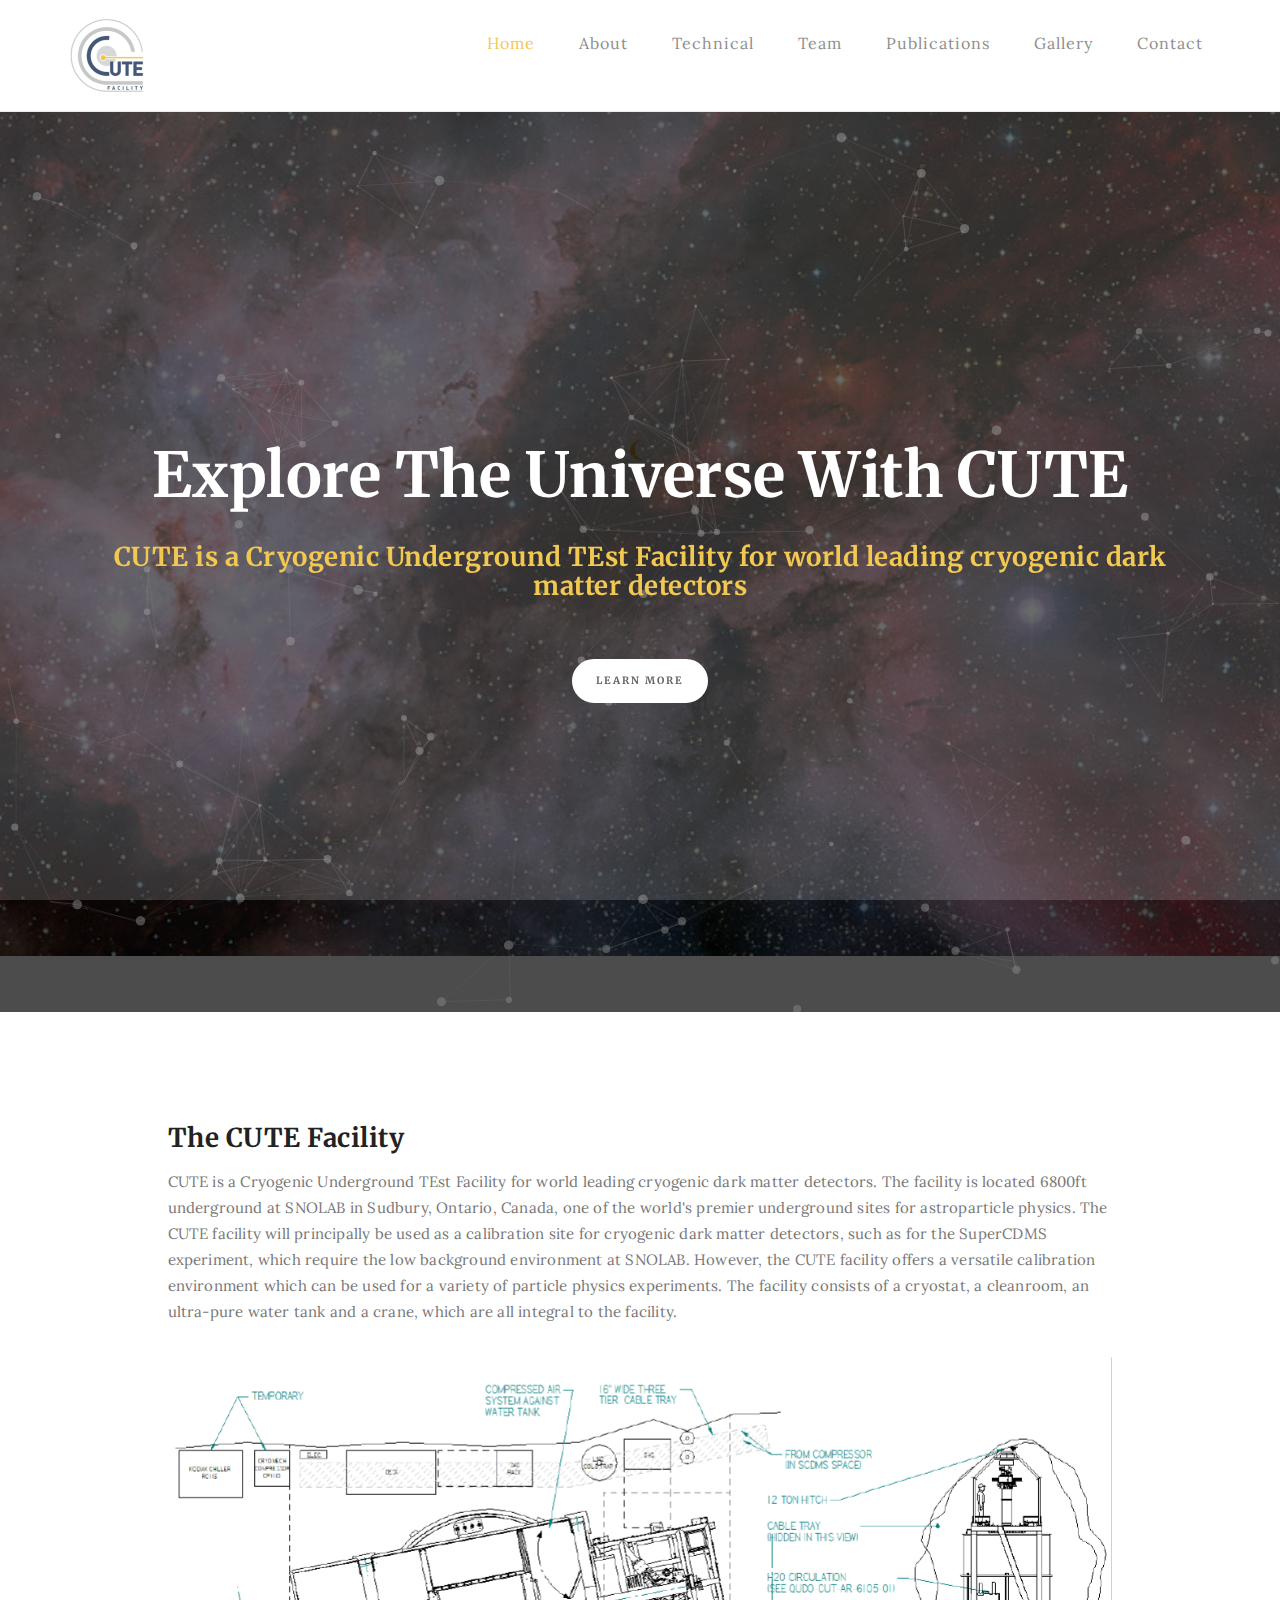
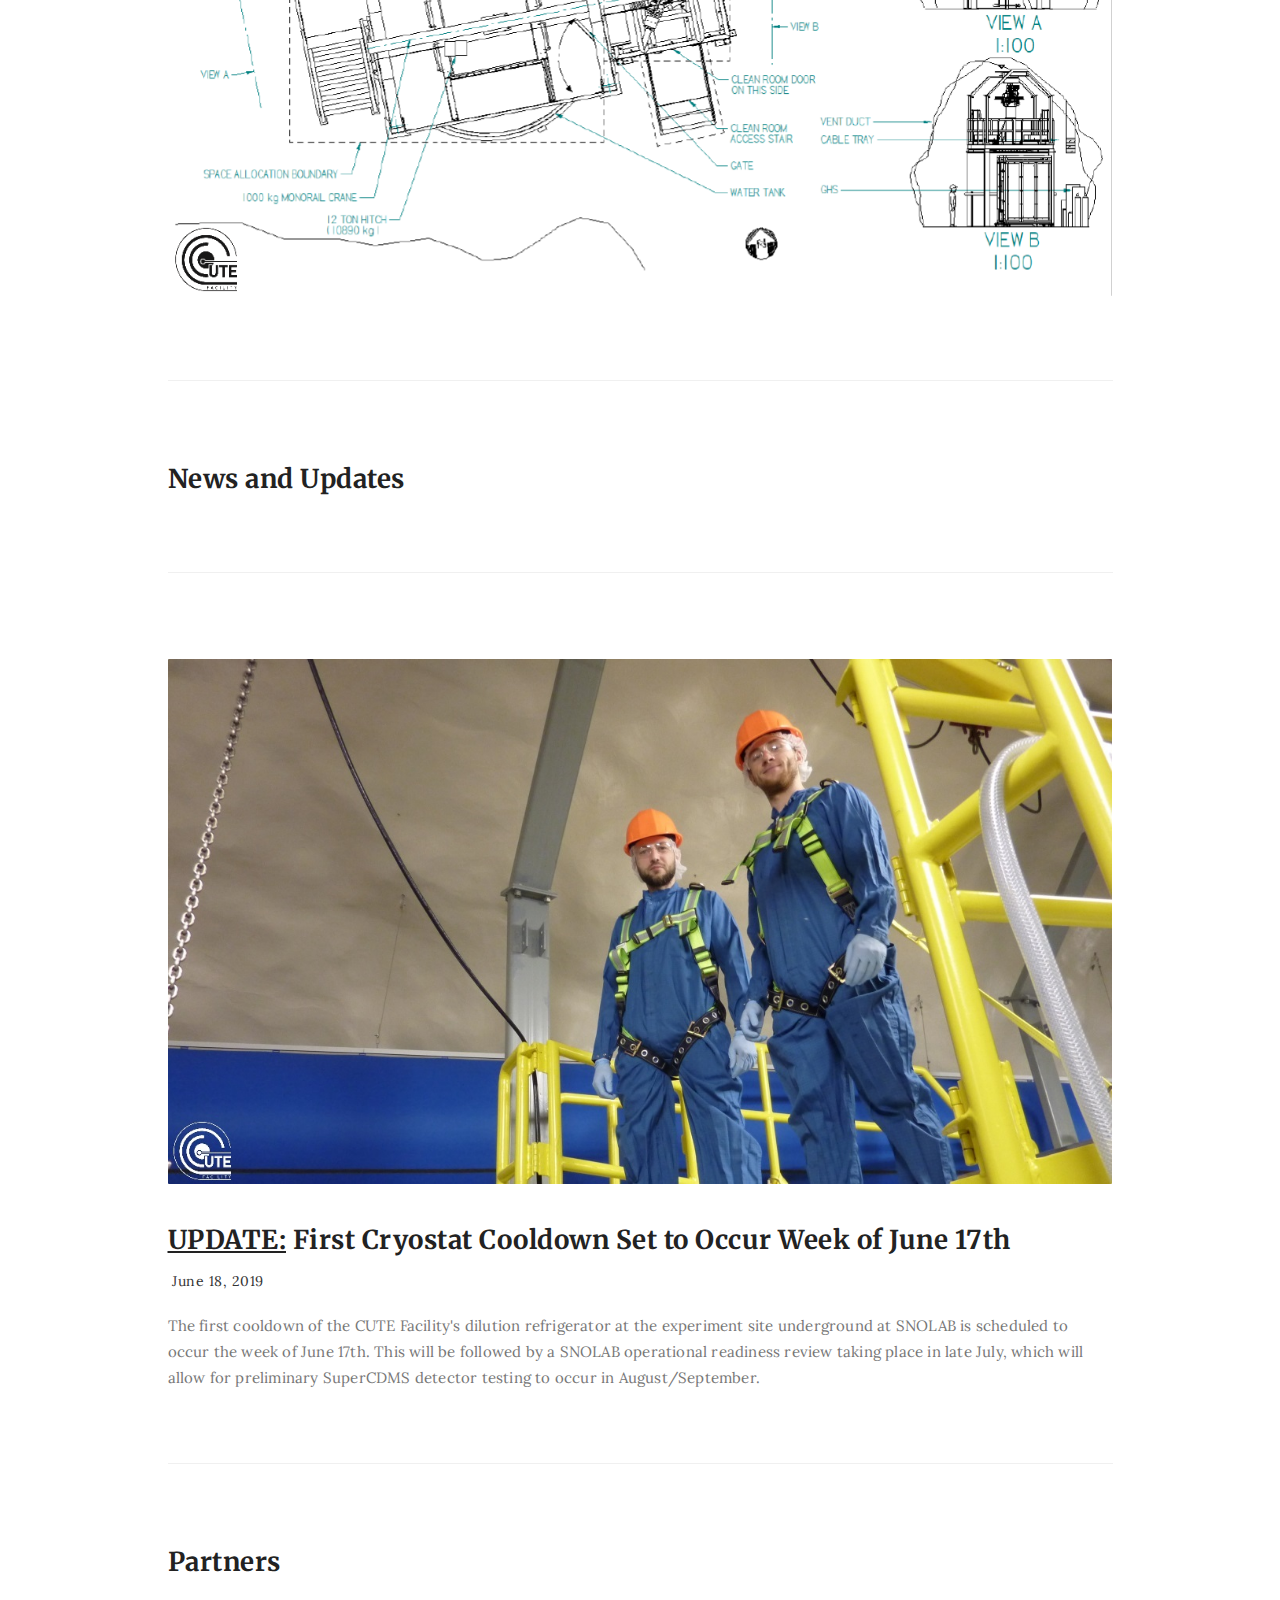
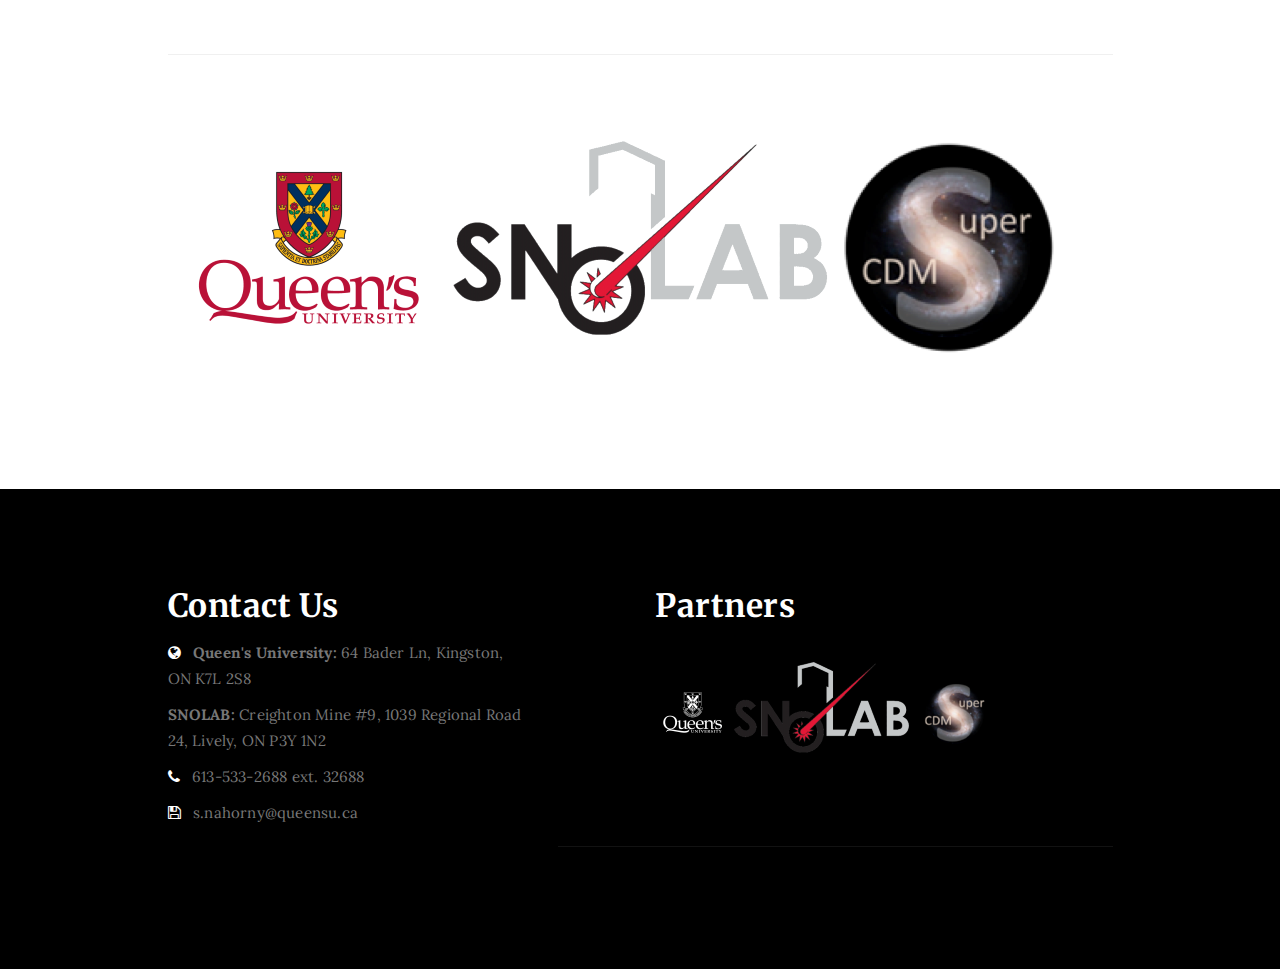
<file: index.html>
<!DOCTYPE html>
<html lang="en">
<head>

<meta charset="UTF-8">
<meta http-equiv="X-UA-Compatible" content="IE=Edge">
<link rel='icon' href='images/favicon.ico' type='image/x-icon' >
<meta name="description" content="">
<meta name="keywords" content="">
<meta name="author" content="">
<meta name="viewport" content="width=device-width, initial-scale=1, maximum-scale=1">

<title>CUTE - Cryogenic Underground TEst Facility</title>
<!--
     

-->
<link rel="stylesheet" href="css/bootstrap.min.css">
<link rel="stylesheet" href="css/font-awesome.min.css">

<!-- Main css -->
<link rel="stylesheet" href="css/style.css">
<link href="https://fonts.googleapis.com/css?family=Lora|Merriweather:300,400" rel="stylesheet">


</head>
<body>

<!-- PRE LOADER -->

<div class="preloader">
     <div class="sk-spinner sk-spinner-wordpress">
          <span class="sk-inner-circle"></span>
     </div>
</div>

<!-- Navigation section  -->

<div class="navbar navbar-default navbar-static-top" role="navigation">
     <div class="container">

               <div class="navbar-header">
                         <button class="navbar-toggle" data-toggle="collapse" data-target=".navbar-collapse">
                              <span class="icon icon-bar"></span>
                              <span class="icon icon-bar"></span>
                              <span class="icon icon-bar"></span>
                         </button>
                         <span><a href="index.html"><img src="images/CUTELogo75x75.png" class="img-responsive"></a></span>
                    </div>

               <div class="collapse navbar-collapse">
                         <ul class="nav navbar-nav navbar-right">
                              <li class="active"><a href="index.html">Home</a></li>
                              <li><a href="about.html">About</a></li>
                              <li><a href="technical.html">Technical</a></li>
                              <li><a href="people.html">Team</a></li>
                              <li><a href="publications.html">Publications</a></li>
                              <li><a href="gallery.html">Gallery</a></li>
                              <li><a href="contact.html">Contact</a></li>
                         </ul>
                    </div>

  </div>
</div>

<!-- Home Section -->

<section id="home" class="main-home parallax-section">
     <div class="overlay"></div>
     <div id="particles-js"></div>
     <div class="container">
          <div class="row">

               <div class="col-md-12 col-sm-12">
                    <h1>Explore The Universe With CUTE</h1>
                    <h3>CUTE is a Cryogenic Underground TEst Facility for world leading cryogenic dark matter detectors</h3>
                    <a href="about.html" class="smoothScroll btn btn-default">Learn More</a>
               </div>

          </div>
     </div>
</section>

<!-- Blog Section -->

<section id="blog">
     <div class="container">
          <div class="row">

               <div class="col-md-offset-1 col-md-10 col-sm-12">
                    <div class="blog-post-thumb">
                         <div class="blog-post-title">
                              <h3><a href="about.html">The CUTE Facility</a></h3>
                         </div>
                         <div class="blog-post-des">
                              <p>CUTE is a Cryogenic Underground TEst Facility for world leading cryogenic dark matter detectors. 
                                   The facility is located 6800ft underground at SNOLAB in Sudbury, Ontario, Canada, one of the world's premier 
                                   underground sites for astroparticle physics. The CUTE facility will principally be used as a calibration 
                                   site for cryogenic dark matter detectors, such as for the SuperCDMS experiment, which require the low background environment at SNOLAB. 
                                   However, the CUTE facility offers a versatile calibration environment which can be used for a variety of particle physics experiments. 
                                   The facility consists of a cryostat, a cleanroom, an ultra-pure water tank and a crane, which are all integral to the facility.</p>
                         </div>
                         <div class="blog-post-image">
                                   <a>
                                        <img src="images/aboutindex.PNG" class="img-responsive" alt="Blog Image">
                                   </a>
                         </div>
                    </div>

                    <div class="blog-post-thumb">
                         <div class="blog-post-title">
                              <h3><a>News and Updates</a></h3>
                         </div>
                    </div>

                    <div class="blog-post-thumb">
                              <div class="blog-post-image">
                                   <a>
                                        <img src="images/update1.JPG" class="img-responsive" alt="Blog Image">
                                   </a>
                              </div>
                              <div class="blog-post-title">
                                   <h3><a><u>UPDATE:</u> First Cryostat Cooldown Set to Occur Week of June 17th </a></h3>
                              </div>
                              <div class="blog-post-format">
                                        <span><i class="fa fa-date"></i> June 18, 2019</span>
                              </div>
                              <div class="blog-post-des">
                                   <p>The first cooldown of the CUTE Facility's dilution refrigerator at the experiment site
                                        underground at SNOLAB is scheduled to occur the week of June 17th. This will be followed by a SNOLAB operational readiness review
                                        taking place in late July, which will allow for preliminary SuperCDMS detector testing to occur in August/September.</p>
                              </div>
                         </div>

                         <div class="blog-post-thumb">
                              <div class="blog-post-title">
                                   <h3><a>Partners</a></h3>
                              </div>
                         </div>
                    
                         <div class="blog-post-thumb">
                              <div class="blog-post-image">
                                        <div id="banner">
                                             <div class="inline-block">
                                                  <a href="https://www.queensu.ca/physics/">
                                                       <img src ="images/QueensLogo.png">
                                                  </a>
                                             </div>
                                         
                                             <div class="inline-block">
                                                  <a href="https://www.snolab.ca/">
                                                       <img src ="images/SNOLABLogo.png">
                                                  </a>
                                             </div>
                                         
                                             <div class="inline-block">
                                                  <a href="https://supercdms.slac.stanford.edu/">
                                                       <img src ="images/scdmslogo.png">
                                                  </a>
                                             </div>
                                         </div>
                              </div>
                         </div>
                    <!--

                    <div class="blog-post-thumb">
                         <div class="blog-post-video">
                         </div>
                         <div class="blog-post-title">
                              <h3><a href="single-post.html">Nam interdum maximus dolor faucibus</a></h3>
                         </div>
                         <div class="blog-post-format">
                              <span><a href="#"><img src="images/author-image1.jpg" class="img-responsive img-circle"> Jen Lopez</a></span>
                              <span><i class="fa fa-date"></i> May 30, 2017</span>
                              <span><a href="#"><i class="fa fa-comment-o"></i> 63 Comments</a></span>
                         </div>
                         <div class="blog-post-des">
                              <p>Lorem ipsum dolor sit amet, consectetur adipiscing elit, sed do eiusmod tempor incididunt ut labore et dolore magna aliqua. Ut enim ad minim veniam, quis nostrud exercitation ullamco laboris nisi ut aliquip ex ea commodo consequat. Duis aute irure dolor in reprehenderit in voluptate velit esse cillum dolore eu fugiat nulla pariatur.</p>
                              <a href="single-post.html" class="btn btn-default">Continue Reading</a>
                         </div>
                    </div>

                    <div class="blog-post-thumb">
                         <div class="blog-post-image">
                              <a href="single-post.html">
                                   <img src="images/blog-image3.jpg" class="img-responsive" alt="Blog Image">
                              </a>
                         </div>
                         <div class="blog-post-title">
                              <h3><a href="single-post.html">The ingredients that make a great burger</a></h3>
                         </div>
                         <div class="blog-post-format">
                              <span><a href="#"><img src="images/author-image2.jpg" class="img-responsive img-circle"> Leo Dennis</a></span>
                              <span><i class="fa fa-date"></i> April 18, 2017</span>
                              <span><a href="#"><i class="fa fa-comment-o"></i> 124 Comments</a></span>
                         </div>
                         <div class="blog-post-des">
                              <p>Lorem ipsum dolor sit amet, consectetur adipiscing elit, sed do eiusmod tempor incididunt ut labore et dolore magna aliqua. Ut enim ad minim veniam, quis nostrud exercitation ullamco laboris nisi ut aliquip ex ea commodo consequat. Duis aute irure dolor in reprehenderit in voluptate velit esse cillum dolore eu fugiat nulla pariatur.</p>
                              <a href="single-post.html" class="btn btn-default">Continue Reading</a>
                         </div>
                    </div>

                    <div class="blog-post-thumb">
                         <div class="blog-post-image">
                              <a href="single-post.html">
                                   <img src="images/blog-image4.jpg" class="img-responsive" alt="Blog Image">
                              </a>
                         </div>
                         <div class="blog-post-title">
                              <h3><a href="single-post.html">Vestibulum vel mauris nec ex tempus</a></h3>
                         </div>
                         <div class="blog-post-format">
                              <span><a href="#"><img src="images/author-image1.jpg" class="img-responsive img-circle"> Jen Lopez</a></span>
                              <span><i class="fa fa-date"></i> March 12, 2017</span>
                              <span><a href="#"><i class="fa fa-comment-o"></i> 256 Comments</a></span>
                         </div>
                         <div class="blog-post-des">
                              <p>Lorem ipsum dolor sit amet, consectetur adipiscing elit, sed do eiusmod tempor incididunt ut labore et dolore magna aliqua. Ut enim ad minim veniam, quis nostrud exercitation ullamco laboris nisi ut aliquip ex ea commodo consequat. Duis aute irure dolor in reprehenderit in voluptate velit esse cillum dolore eu fugiat nulla pariatur.</p>
                              <a href="single-post.html" class="btn btn-default">Continue Reading</a>
                         </div>
                    </div>
                     -->
               </div>

          </div>
     </div>
</section>

<!-- Footer Section -->

<footer>
     <div class="container">
          <div class="row">
               
               <div class="col-md-4 col-md-offset-1 col-sm-6">
                    <h2>Contact Us</h2>
                    <p><i class="fa fa-globe"></i> <strong>Queen's University:</strong> 64 Bader Ln, Kingston, ON K7L 2S8</p>
                    <p><strong>SNOLAB:</strong> Creighton Mine #9, 1039 Regional Road 24, Lively, ON P3Y 1N2</p>
                    <p><i class="fa fa-phone"></i> 613-533-2688 ext. 32688</p>
                         <p><i class="fa fa-save"></i> s.nahorny@queensu.ca</p>
               </div>

               <div class="col-md-5 col-md-offset-1 col-sm-6">
                    <h2>Partners</h2>
                         <div class="blog-post-image">
                                   <div id="banner">
                                        <div class="inline-block">
                                             <a href="https://www.queensu.ca/physics/">
                                                  <img src ="images/qulogos.png">
                                             </a>
                                        </div>
                                    
                                        <div class="inline-block">
                                             <a href="https://www.snolab.ca/">
                                                  <img src ="images/SNOLABLogos.png">
                                             </a>
                                        </div>
                                    
                                        <div class="inline-block">
                                             <a href="https://supercdms.slac.stanford.edu/">
                                                  <img src ="images/scdmslogos.png">
                                             </a>
                                        </div>
                                    </div>
                         </div>
               </div>

               <div class="clearfix col-md-6 col-sm-6">
                    <hr>
               </div>
               <!--

               <div class="col-md-12 col-sm-12">
                    <ul class="social-icon">
                         <li><a href="#" class="fa fa-facebook"></a></li>
                         <li><a href="#" class="fa fa-twitter"></a></li>
                         <li><a href="#" class="fa fa-google-plus"></a></li>
                         <li><a href="#" class="fa fa-dribbble"></a></li>
                         <li><a href="#" class="fa fa-linkedin"></a></li>
                    </ul>
               </div>
               -->
               
          </div>
     </div>
</footer>

<!-- Back top -->
<a href="#back-top" class="go-top"><i class="fa fa-angle-up"></i></a>

<!-- SCRIPTS -->

<script src="js/jquery.js"></script>
<script src="js/bootstrap.min.js"></script>
<script src="js/particles.min.js"></script>
<script src="js/app.js"></script>
<script src="js/jquery.parallax.js"></script>
<script src="js/smoothscroll.js"></script>
<script src="js/custom.js"></script>

</body>
</html>
</file>
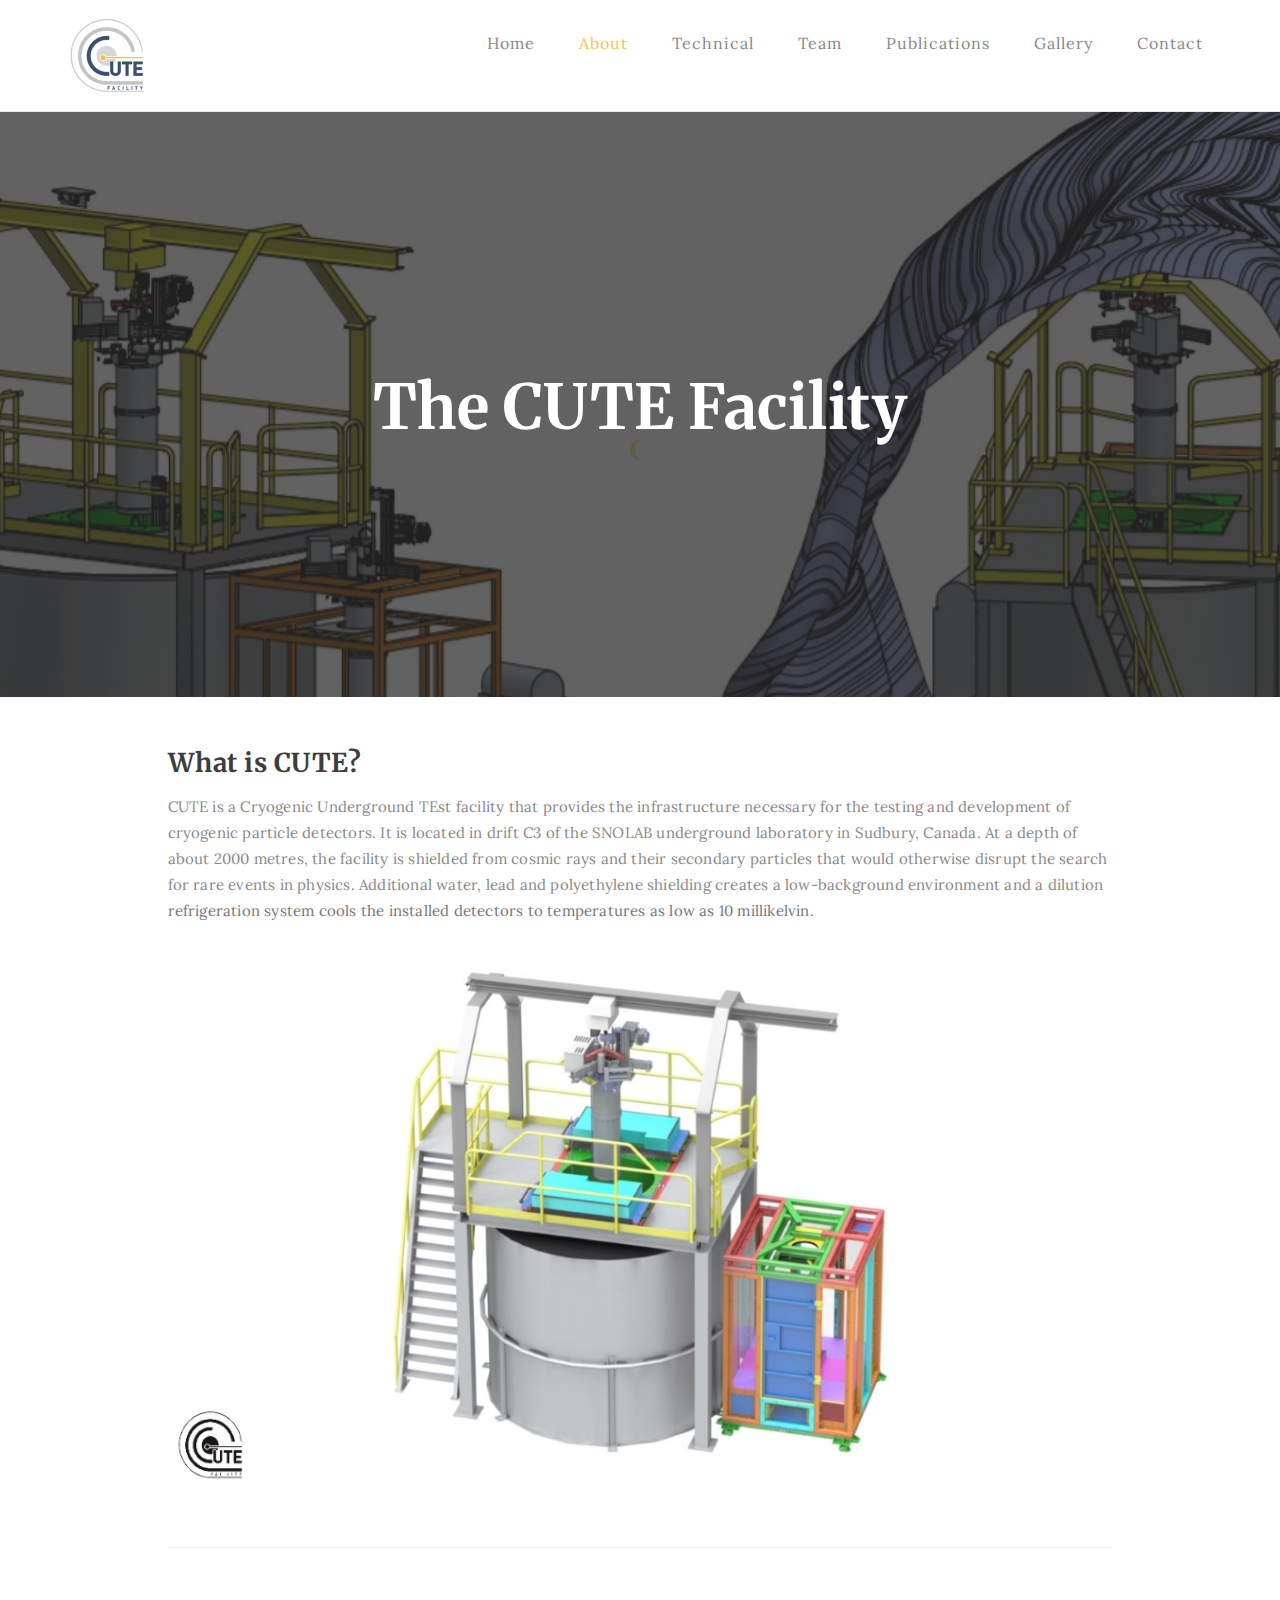
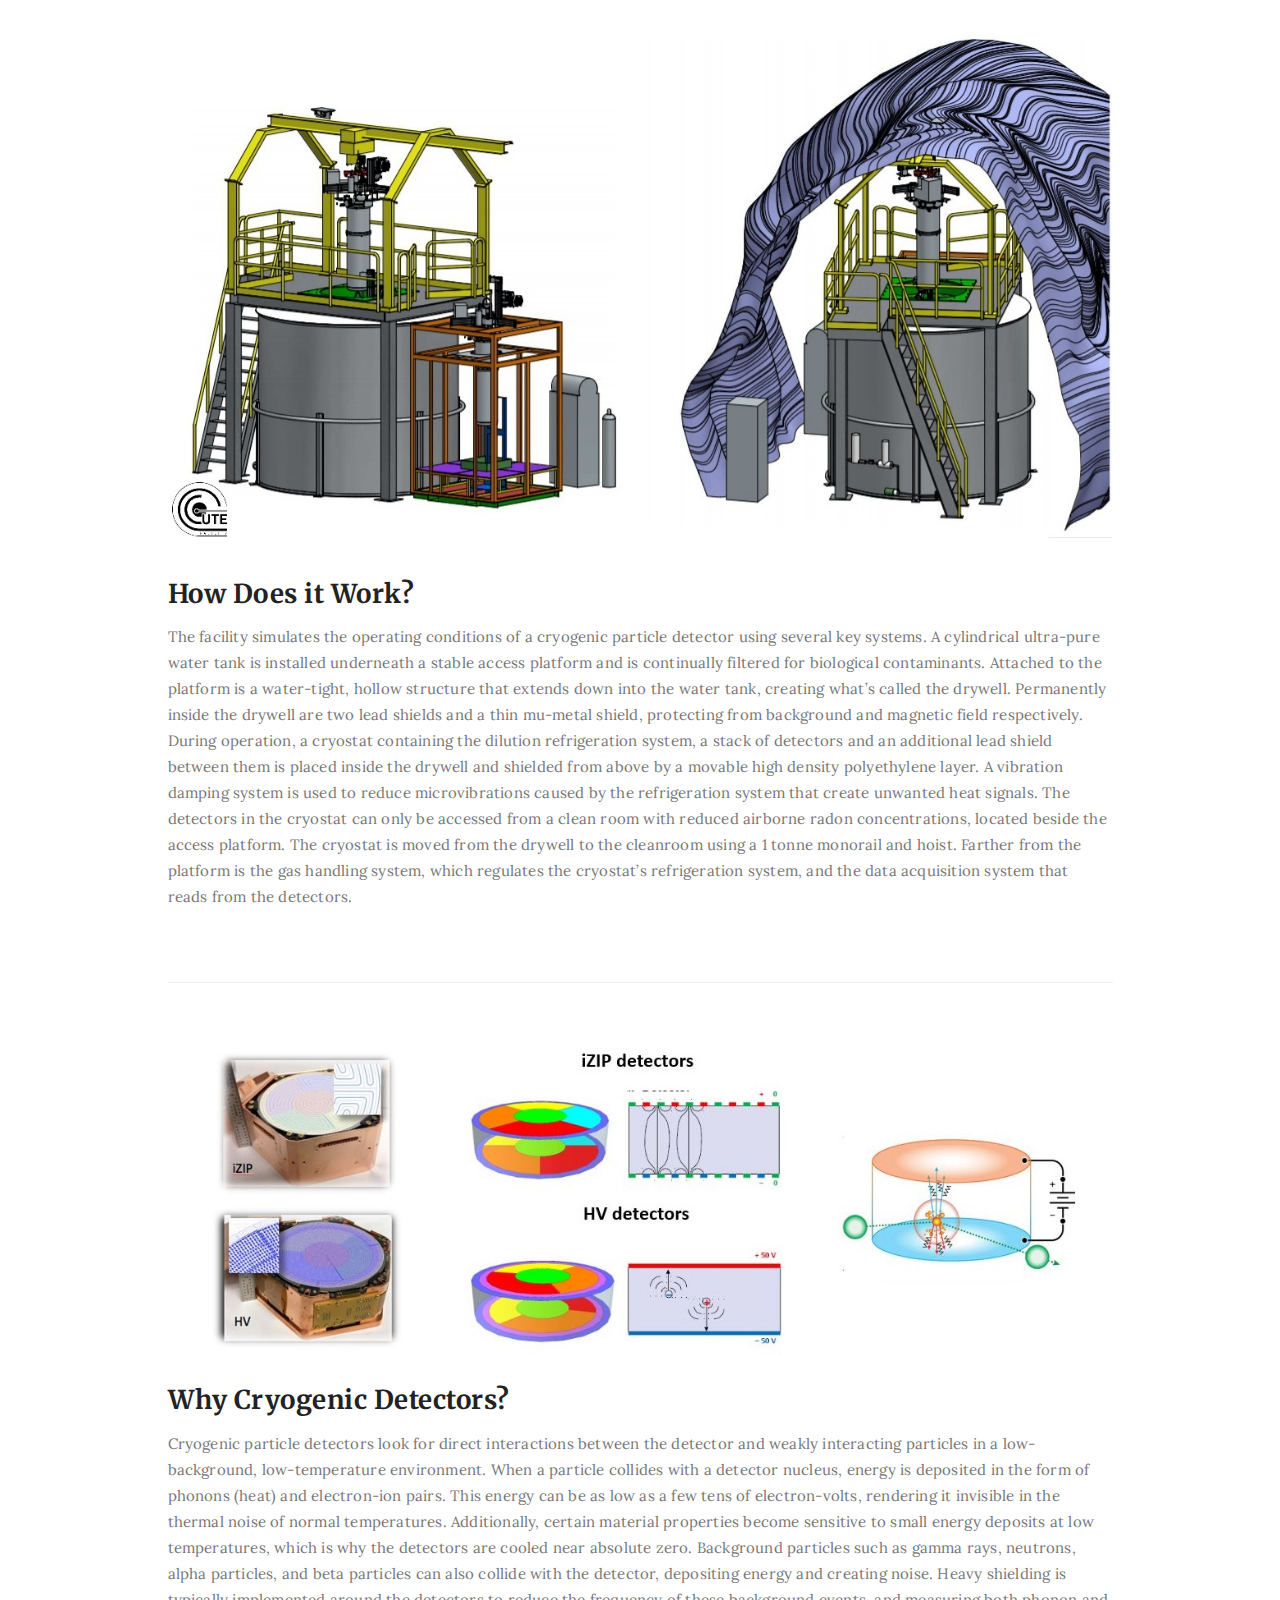
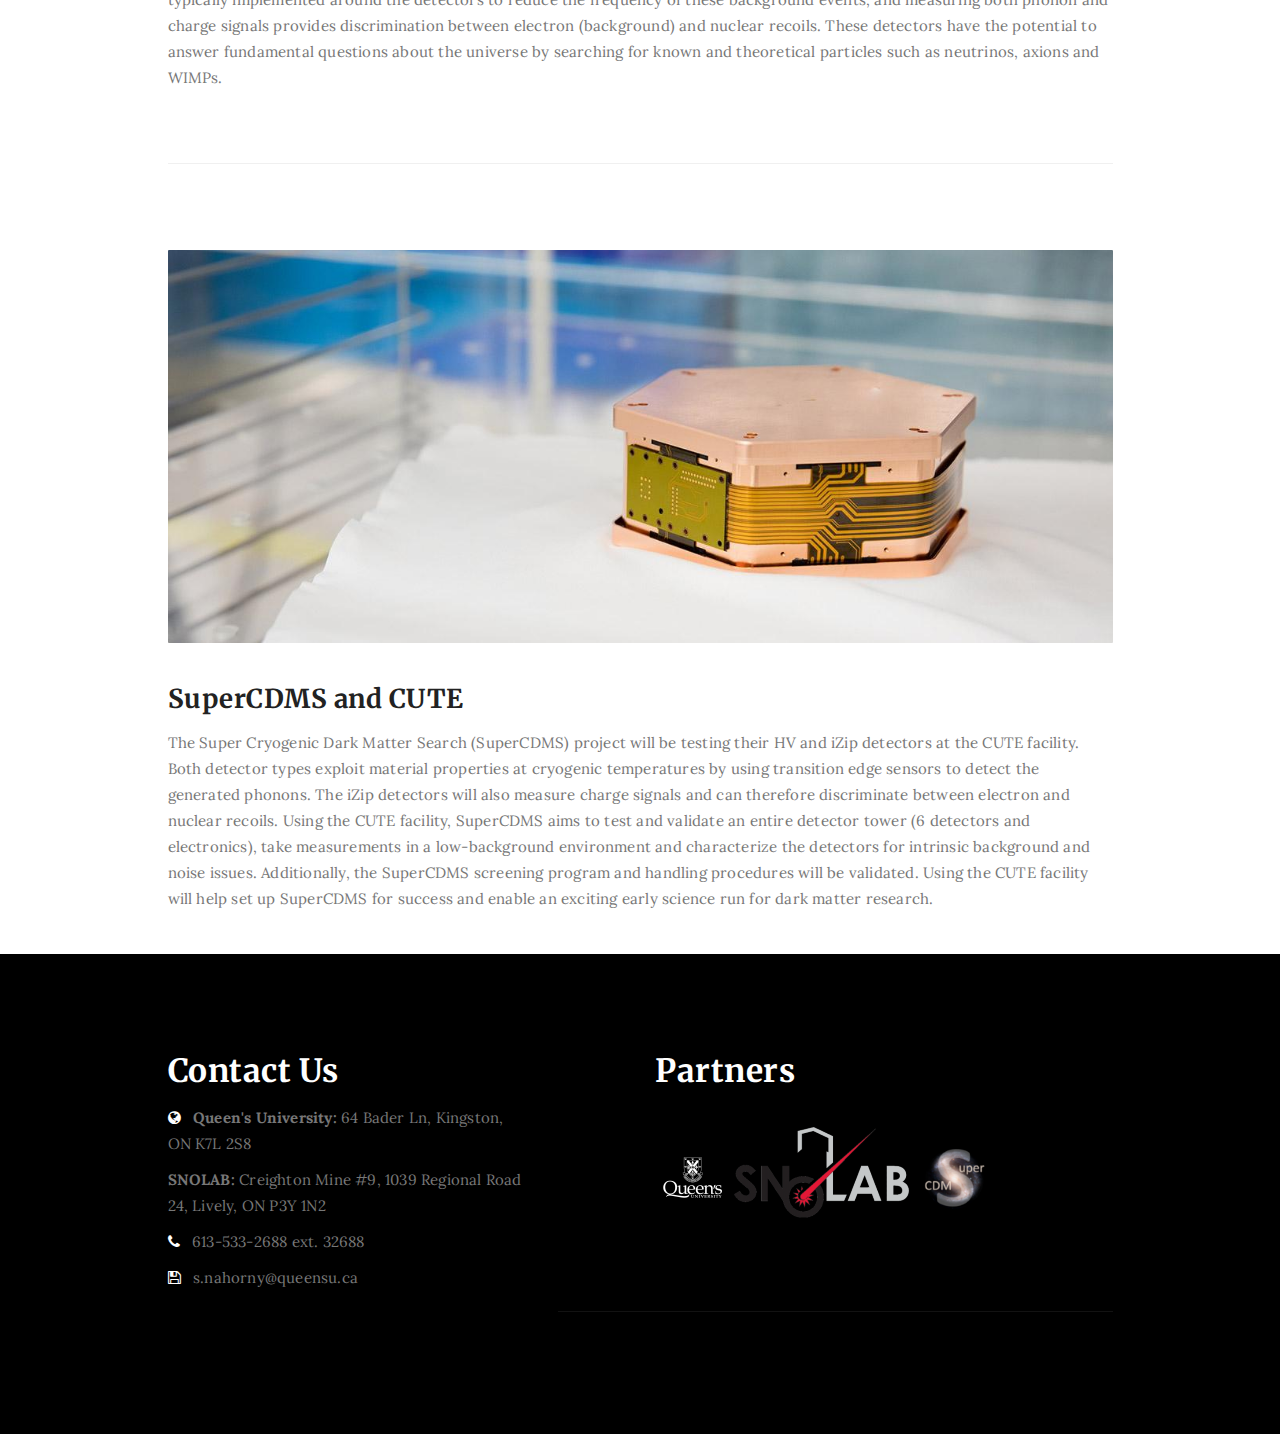
<file: about.html>
<!DOCTYPE html>
<html lang="en">
<head>

<meta charset="UTF-8">
<meta http-equiv="X-UA-Compatible" content="IE=Edge">
<link rel='icon' href='images/favicon.ico' type='image/x-icon' >
<meta name="description" content="">
<meta name="keywords" content="">
<meta name="author" content="">
<meta name="viewport" content="width=device-width, initial-scale=1, maximum-scale=1">

<title>CUTE - Cryogenic Underground TEst Facility - About</title>

<link rel="stylesheet" href="css/bootstrap.min.css">
<link rel="stylesheet" href="css/font-awesome.min.css">

<!-- Main css -->
<link rel="stylesheet" href="css/style.css">
<link href="https://fonts.googleapis.com/css?family=Lora|Merriweather:300,400" rel="stylesheet">

</head>
<body>

<!-- PRE LOADER -->

<div class="preloader">
     <div class="sk-spinner sk-spinner-wordpress">
          <span class="sk-inner-circle"></span>
     </div>
</div>

<!-- Navigation section  -->

<div class="navbar navbar-default navbar-static-top" role="navigation">
     <div class="container">

          <div class="navbar-header">
               <button class="navbar-toggle" data-toggle="collapse" data-target=".navbar-collapse">
                    <span class="icon icon-bar"></span>
                    <span class="icon icon-bar"></span>
                    <span class="icon icon-bar"></span>
               </button>
               <span><a href="index.html"><img src="images/CUTELogo75x75.png" class="img-responsive"></a></span>
          </div>
          <div class="collapse navbar-collapse">
               <ul class="nav navbar-nav navbar-right">
                    <li><a href="index.html">Home</a></li>
                    <li class="active"><a href="about.html">About</a></li>
                    <li><a href="technical.html">Technical</a></li>
                    <li><a href="people.html">Team</a></li>
                    <li><a href="publications.html">Publications</a></li>
                    <li><a href="gallery.html">Gallery</a></li>
                    <li><a href="contact.html">Contact</a></li>
               </ul>
          </div>

  </div>
</div>

<!-- Home Section -->

<section id="home" class="main-about parallax-section">
     <div class="overlay"></div>
     <div class="container">
          <div class="row">

               <div class="col-md-12 col-sm-12">
                    <h1>The CUTE Facility</h1>
               </div>

          </div>
     </div>
</section>

<!-- About Section -->

<section id="blog-about">
     <div class="container">
          <div class="row">

               <div class="col-md-offset-1 col-md-10 col-sm-12">

                         <div class="blog-post-thumb">
          
                                   <div class="blog-post-title">
                                        <h3><a>What is CUTE?</a></h3>
                                   </div>
          
                                   <div class="blog-post-des">
                                        <p>CUTE is a Cryogenic Underground TEst facility that provides the infrastructure necessary for the testing and
                                         development of cryogenic particle detectors. It is located in drift C3 of the SNOLAB underground laboratory in
                                         Sudbury, Canada. At a depth of about 2000 metres, the facility is shielded from cosmic rays and their secondary
                                         particles that would otherwise disrupt the search for rare events in physics. Additional water, lead and polyethylene
                                         shielding creates a low-background environment and a dilution refrigeration system cools the installed detectors to
                                         temperatures as low as 10 millikelvin.</p>
                                   </div>

                                   <a>
                                             <img src="images/about1.jpg" class="img-responsive" alt="Blog Image">
                                   </a>
                         </div>

                         <div class="blog-post-thumb">
                                   <div class="blog-post-image">
                                        <a>
                                             <img src="images/about2.jpg" class="img-responsive" alt="Blog Image">
                                        </a>
                                   </div>
                                   <div class="blog-post-title">
                                        <h3><a>How Does it Work?</a></h3>
                                   </div>
                                   <div class="blog-post-des">
                                        <p>The facility simulates the operating conditions of a cryogenic particle detector using several key systems.
                                              A cylindrical ultra-pure water tank is installed underneath a stable access platform and is continually
                                              filtered for biological contaminants. Attached to the platform is a water-tight, hollow structure that extends
                                              down into the water tank, creating what’s called the drywell. Permanently inside the drywell are two lead shields
                                              and a thin mu-metal shield, protecting from background and magnetic field respectively. During operation, a cryostat
                                              containing the dilution refrigeration system, a stack of detectors and an additional lead shield between them is
                                              placed inside the drywell and shielded from above by a movable high density polyethylene layer. A vibration damping
                                              system is used to reduce microvibrations caused by the refrigeration system that create unwanted heat signals. The
                                              detectors in the cryostat can only be accessed from a clean room with reduced airborne radon concentrations, located
                                              beside the access platform. The cryostat is moved from the drywell to the cleanroom using a 1 tonne monorail
                                              and hoist. Farther from the platform is the gas handling system, which regulates the cryostat’s refrigeration
                                              system, and the data acquisition system that reads from the detectors.</p>
                                   </div>
                              </div>



                         <div class="blog-post-thumb">
                                   <a>
                                        <img src="images/cryo.JPG" class="img-responsive" alt="Blog Image">
                                   </a>
          
                                   <div class="blog-post-title">
                                        <h3><a>Why Cryogenic Detectors?</a></h3>
                                   </div>
          
                                   <div class="blog-post-des">
                                        <p>Cryogenic particle detectors look for direct interactions between the detector and weakly interacting
                                         particles in a low-background, low-temperature environment. When a particle collides with a detector nucleus,
                                         energy is deposited in the form of phonons (heat) and electron-ion pairs. This energy can be as low as a few tens
                                         of electron-volts, rendering it invisible in the thermal noise of normal temperatures. Additionally, certain material
                                         properties become sensitive to small energy deposits at low temperatures, which is why the detectors are cooled near
                                         absolute zero. Background particles such as gamma rays, neutrons, alpha particles, and beta particles can also collide
                                         with the detector, depositing energy and creating noise. Heavy shielding is typically implemented around the detectors to
                                         reduce the frequency of these background events, and measuring both phonon and charge signals provides discrimination between
                                         electron (background) and nuclear recoils. These detectors have the potential to answer fundamental questions about the
                                         universe by searching for known and theoretical particles such as neutrinos, axions and WIMPs.</p>
                                   </div>
                         </div>

                         <div class="blog-post-thumb">
                                   <div class="blog-post-image">
                                        <a>
                                             <img src="images/cryogenic.jpg" class="img-responsive" alt="Blog Image">
                                        </a>
                                   </div>
                                   <div class="blog-post-title">
                                        <h3><a>SuperCDMS and CUTE</a></h3>
                                   </div>
                                   <div class="blog-post-des">
                                        <p>The Super Cryogenic Dark Matter Search (SuperCDMS) project will be testing their HV and iZip detectors at the CUTE 
                                             facility. Both detector types exploit material properties at cryogenic temperatures by using transition edge sensors to 
                                             detect the generated phonons. The iZip detectors will also measure charge signals and can therefore discriminate between 
                                             electron and nuclear recoils. Using the CUTE facility, SuperCDMS aims to test and validate an entire detector tower 
                                             (6 detectors and electronics), take measurements in a low-background environment and characterize the detectors for 
                                             intrinsic background and noise issues. Additionally, the SuperCDMS screening program and handling procedures will be 
                                             validated. Using the CUTE facility will help set up SuperCDMS for success and enable an exciting early science run for 
                                             dark matter research.</p>
                                   </div>
                         </div>

               </div>

          </div>
     </div>
</section>

<!-- Footer Section -->

<footer>
          <div class="container">
               <div class="row">
                    
                    <div class="col-md-4 col-md-offset-1 col-sm-6">
                         <h2>Contact Us</h2>
                         <p><i class="fa fa-globe"></i> <strong>Queen's University:</strong> 64 Bader Ln, Kingston, ON K7L 2S8</p>
                         <p><strong>SNOLAB:</strong> Creighton Mine #9, 1039 Regional Road 24, Lively, ON P3Y 1N2</p>
                         <p><i class="fa fa-phone"></i> 613-533-2688 ext. 32688</p>
                         <p><i class="fa fa-save"></i> s.nahorny@queensu.ca</p>
                    </div>
     
                    <div class="col-md-5 col-md-offset-1 col-sm-6">
                         <h2>Partners</h2>
                              <div class="blog-post-image">
                                        <div id="banner">
                                             <div class="inline-block">
                                                  <a href="https://www.queensu.ca/physics/">
                                                       <img src ="images/qulogos.png">
                                                  </a>
                                             </div>
                                         
                                             <div class="inline-block">
                                                  <a href="https://www.snolab.ca/">
                                                       <img src ="images/SNOLABLogos.png">
                                                  </a>
                                             </div>
                                         
                                             <div class="inline-block">
                                                  <a href="https://supercdms.slac.stanford.edu/">
                                                       <img src ="images/scdmslogos.png">
                                                  </a>
                                             </div>
                                         </div>
                              </div>
                    </div>
     
                    <div class="clearfix col-md-6 col-sm-6">
                         <hr>
                    </div>

               </div>
          </div>
 </footer>

<!-- Back top -->
<a href="#back-top" class="go-top"><i class="fa fa-angle-up"></i></a>

<!-- SCRIPTS -->

<script src="js/jquery.js"></script>
<script src="js/bootstrap.min.js"></script>
<script src="js/jquery.parallax.js"></script>
<script src="js/custom.js"></script>

</body>
</html>
</file>
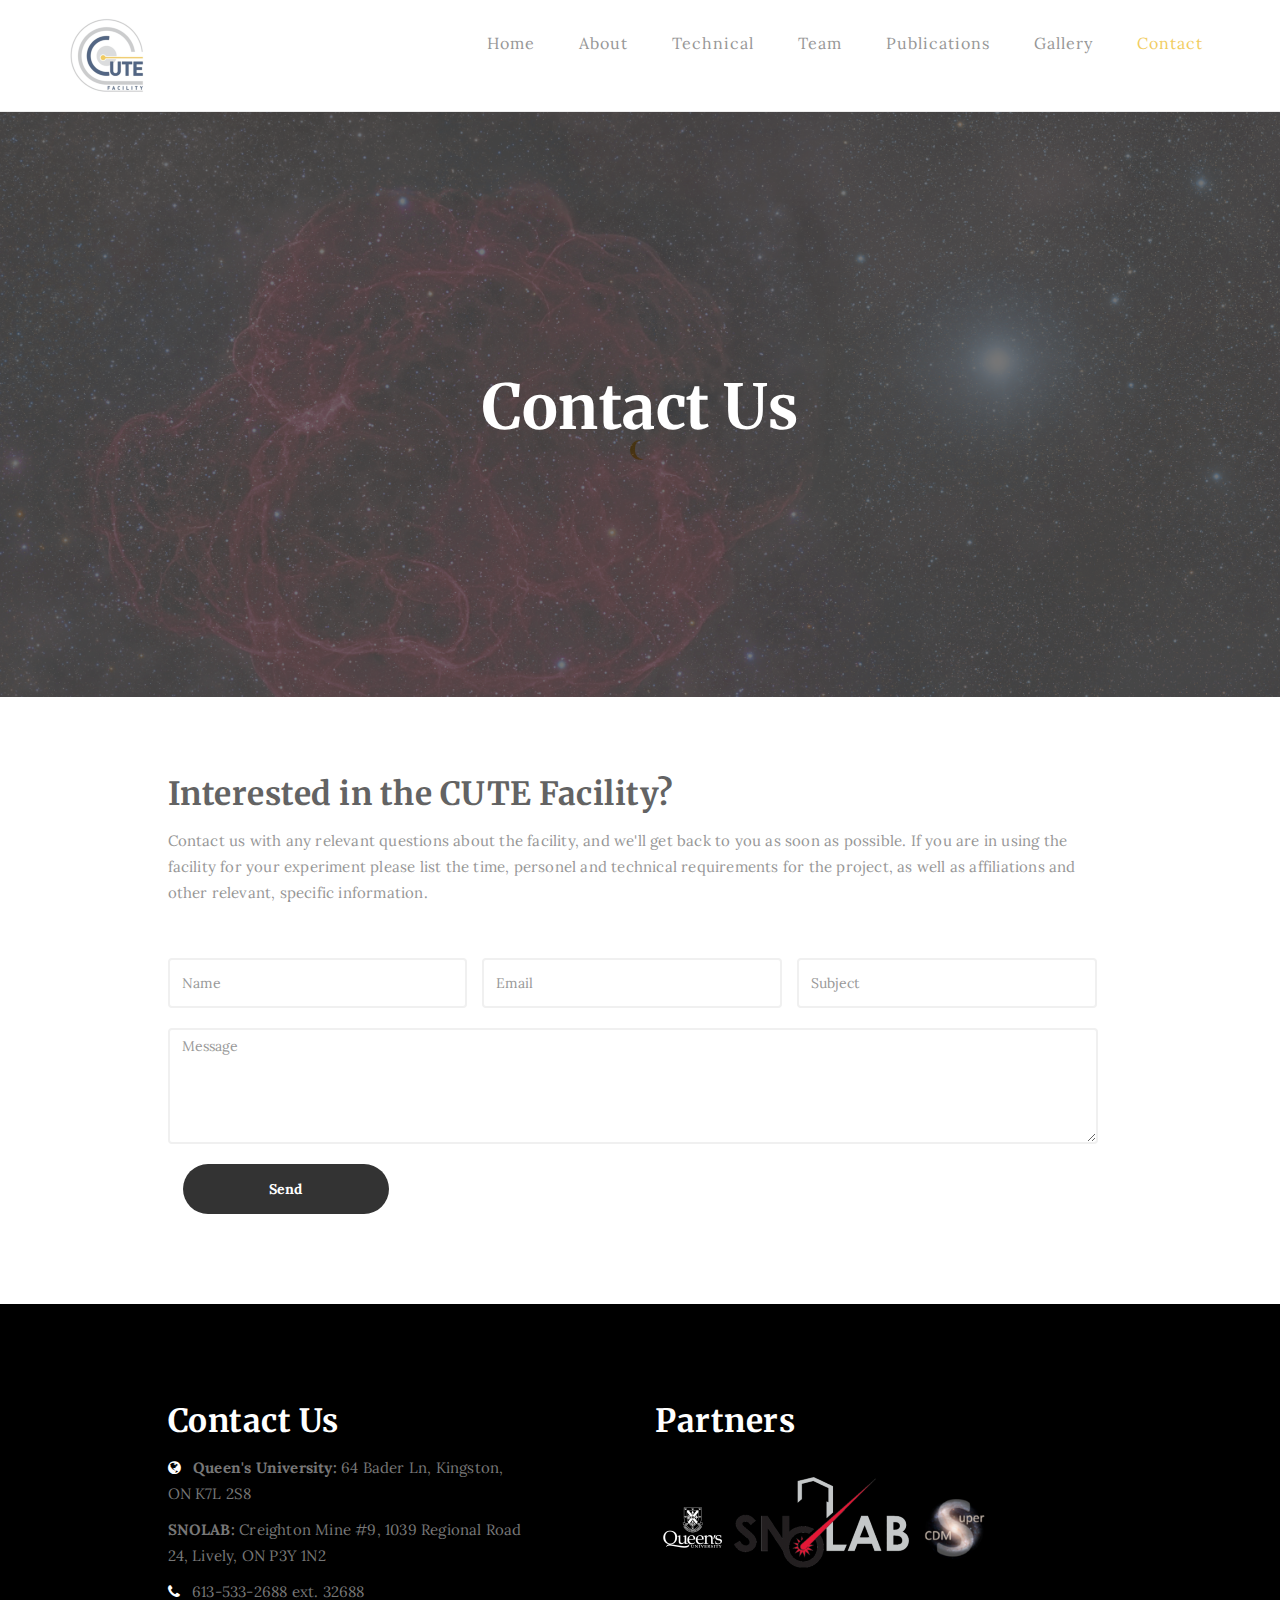
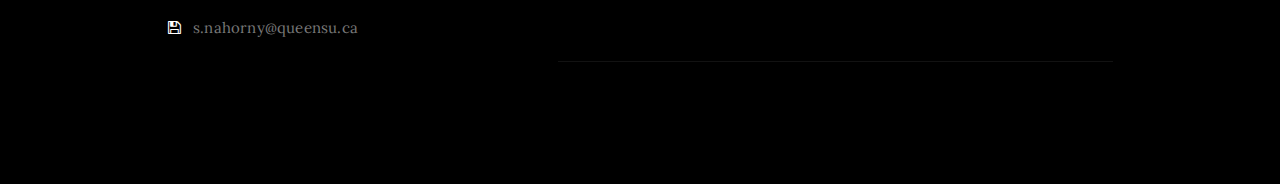
<file: contact.html>
<!DOCTYPE html>
<html lang="en">
<head>

<meta charset="UTF-8">
<meta http-equiv="X-UA-Compatible" content="IE=Edge">
<link rel='icon' href='images/favicon.ico' type='image/x-icon' >
<meta name="description" content="">
<meta name="keywords" content="">
<meta name="author" content="">
<meta name="viewport" content="width=device-width, initial-scale=1, maximum-scale=1">

<title>CUTE - Cryogenic Underground TEst Facility - Contact</title>
<!--


-->
<link rel="stylesheet" href="css/bootstrap.min.css">
<link rel="stylesheet" href="css/font-awesome.min.css">

<!-- Main css -->
<link rel="stylesheet" href="css/style.css">
<link href="https://fonts.googleapis.com/css?family=Lora|Merriweather:300,400" rel="stylesheet">

</head>
<body>

<!-- PRE LOADER -->

<div class="preloader">
     <div class="sk-spinner sk-spinner-wordpress">
          <span class="sk-inner-circle"></span>
     </div>
</div>

<!-- Navigation section  -->

<div class="navbar navbar-default navbar-static-top" role="navigation">
     <div class="container">

          <div class="navbar-header">
               <button class="navbar-toggle" data-toggle="collapse" data-target=".navbar-collapse">
                    <span class="icon icon-bar"></span>
                    <span class="icon icon-bar"></span>
                    <span class="icon icon-bar"></span>
               </button>
               <span><a href="index.html"><img src="images/CUTELogo75x75.png" class="img-responsive"></a></span>
          </div>
          <div class="collapse navbar-collapse">
               <ul class="nav navbar-nav navbar-right">
                         <li><a href="index.html">Home</a></li>
                         <li><a href="about.html">About</a></li>
                         <li><a href="technical.html">Technical</a></li>
                         <li><a href="people.html">Team</a></li>
                         <li><a href="publications.html">Publications</a></li>
                         <li><a href="gallery.html">Gallery</a></li>
                    <li class="active"><a href="contact.html">Contact</a></li>
               </ul>
          </div>

  </div>
</div>

<!-- Home Section -->

<section id="home" class="main-contact parallax-section">
     <div class="overlay"></div>
     <div id="particles-js"></div>
     <div class="container">
          <div class="row">

               <div class="col-md-12 col-sm-12">
                    <h1>Contact Us</h1>
               </div>

          </div>
     </div>
</section>

<!-- Contact Section -->

<section id="contact">
     <div class="container">
          <div class="row">

               <div class="col-md-offset-1 col-md-10 col-sm-12">
                    <h2>Interested in the CUTE Facility?</h2>
                    <p>Contact us with any relevant questions about the facility, and we'll get back to you as soon as possible. If you are in using the facility for your experiment please list the time, personel and technical requirements for the project, as well as affiliations and other relevant, specific information.</p>

                    <form action="mailto:15pb44@queensu.ca" method="post">
                         <div class="col-md-4 col-sm-4">
                              <input name="name" type="text" class="form-control" id="name" placeholder="Name">
                         </div>
                         <div class="col-md-4 col-sm-4">
                              <input name="email" type="email" class="form-control" id="email" placeholder="Email">
                      	 </div>
                         <div class="col-md-4 col-sm-4">
                              <input name="subject" type="text" class="form-control" id="subject" placeholder="Subject">
                      	 </div>
                         <div class="col-md-12 col-sm-12">
                              <textarea name="message" rows="5" class="form-control" id="message" placeholder="Message"></textarea>
                         </div>
                         <div class="col-md-3 col-sm-6">
                              <input name="submit" type="submit" class="form-control" id="submit" value="Send">
                         </div>
                    </form>
               </div>

          </div>
     </div>
</section>

<!-- Footer Section -->

<footer>
          <div class="container">
               <div class="row">
                    
                    <div class="col-md-4 col-md-offset-1 col-sm-6">
                         <h2>Contact Us</h2>
                         <p><i class="fa fa-globe"></i> <strong>Queen's University:</strong> 64 Bader Ln, Kingston, ON K7L 2S8</p>
                         <p><strong>SNOLAB:</strong> Creighton Mine #9, 1039 Regional Road 24, Lively, ON P3Y 1N2</p>
                         <p><i class="fa fa-phone"></i> 613-533-2688 ext. 32688</p>
                         <p><i class="fa fa-save"></i> s.nahorny@queensu.ca</p>
                    </div>
     
                    <div class="col-md-5 col-md-offset-1 col-sm-6">
                         <h2>Partners</h2>
                              <div class="blog-post-image">
                                        <div id="banner">
                                             <div class="inline-block">
                                                  <a href="https://www.queensu.ca/physics/">
                                                       <img src ="images/qulogos.png">
                                                  </a>
                                             </div>
                                         
                                             <div class="inline-block">
                                                  <a href="https://www.snolab.ca/">
                                                       <img src ="images/SNOLABLogos.png">
                                                  </a>
                                             </div>
                                         
                                             <div class="inline-block">
                                                  <a href="https://supercdms.slac.stanford.edu/">
                                                       <img src ="images/scdmslogos.png">
                                                  </a>
                                             </div>
                                         </div>
                              </div>
                    </div>
     
                    <div class="clearfix col-md-6 col-sm-6">
                         <hr>
                    </div>

               </div>
          </div>
 </footer>

<!-- Back top -->
<a href="#back-top" class="go-top"><i class="fa fa-angle-up"></i></a>

<!-- SCRIPTS -->

<script src="js/jquery.js"></script>
<script src="js/bootstrap.min.js"></script>
<script src="js/jquery.parallax.js"></script>
<script src="js/custom.js"></script>

</body>
</html>
</file>
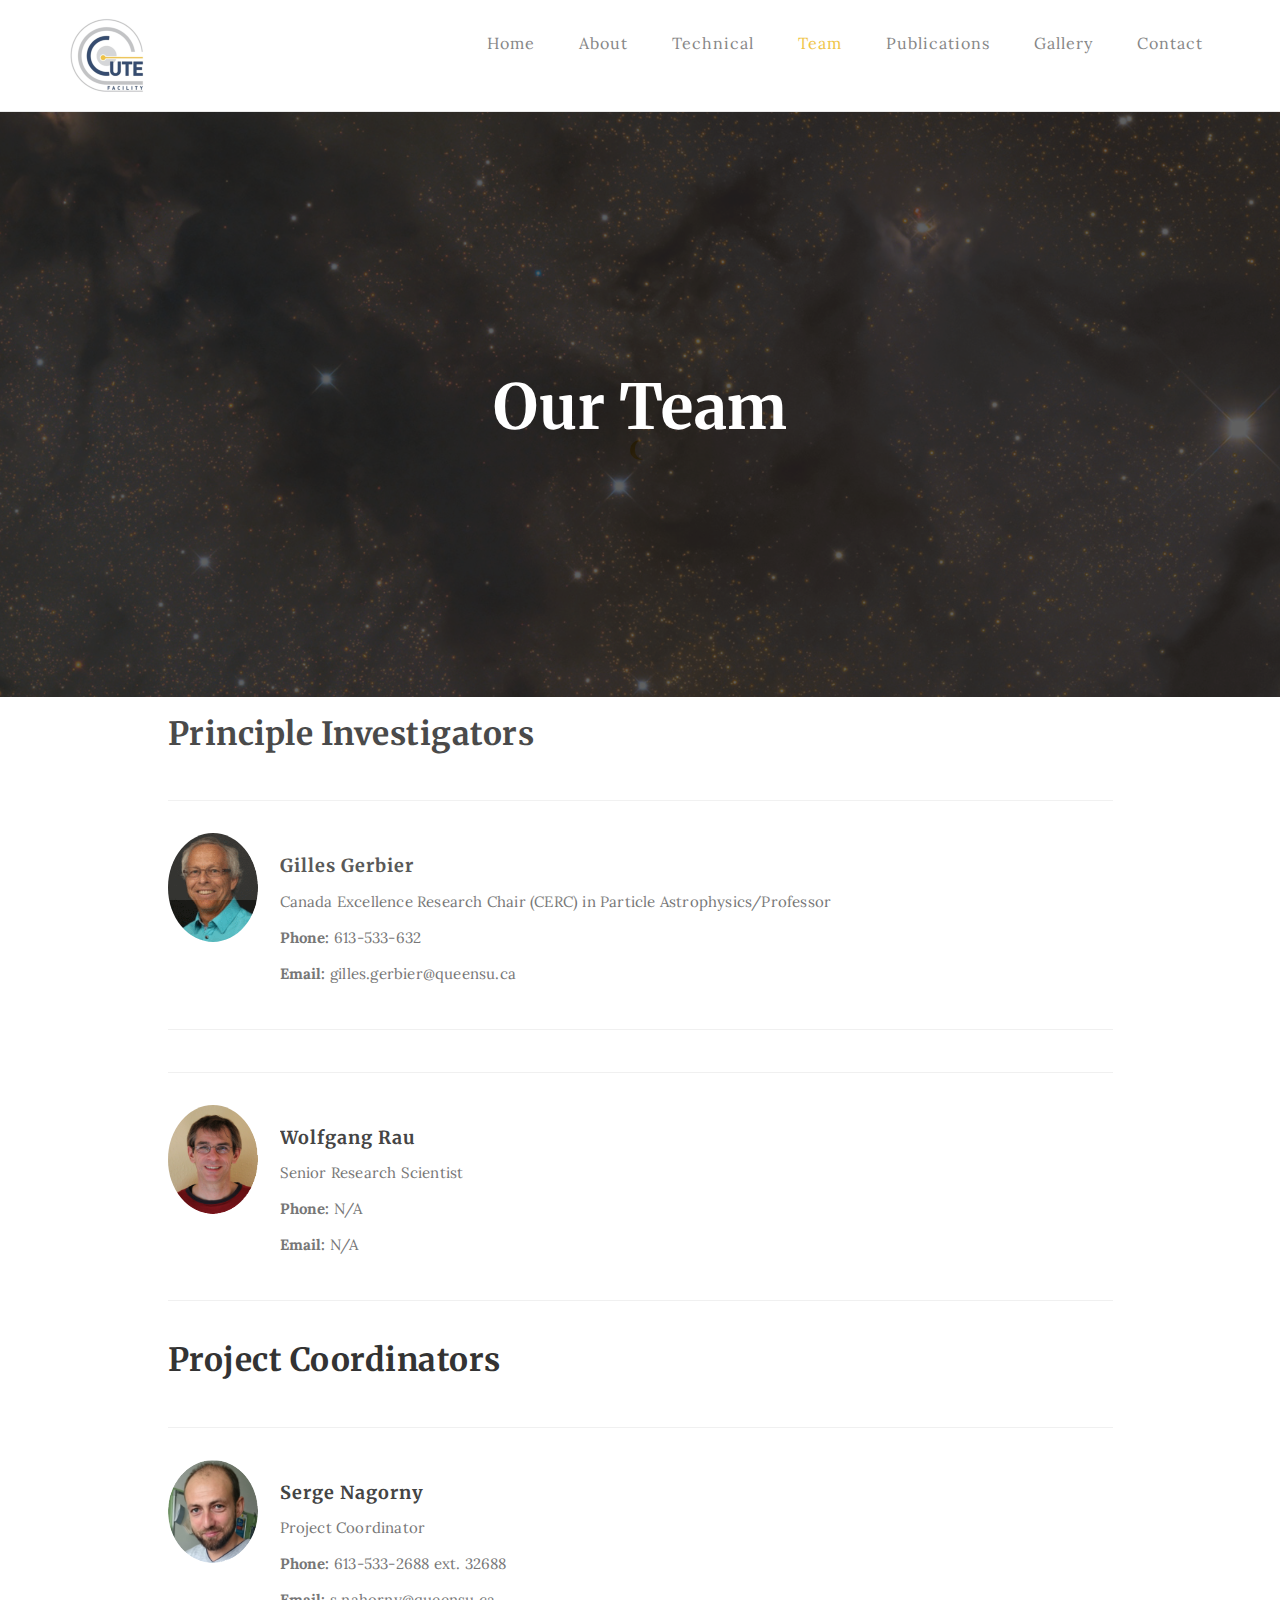
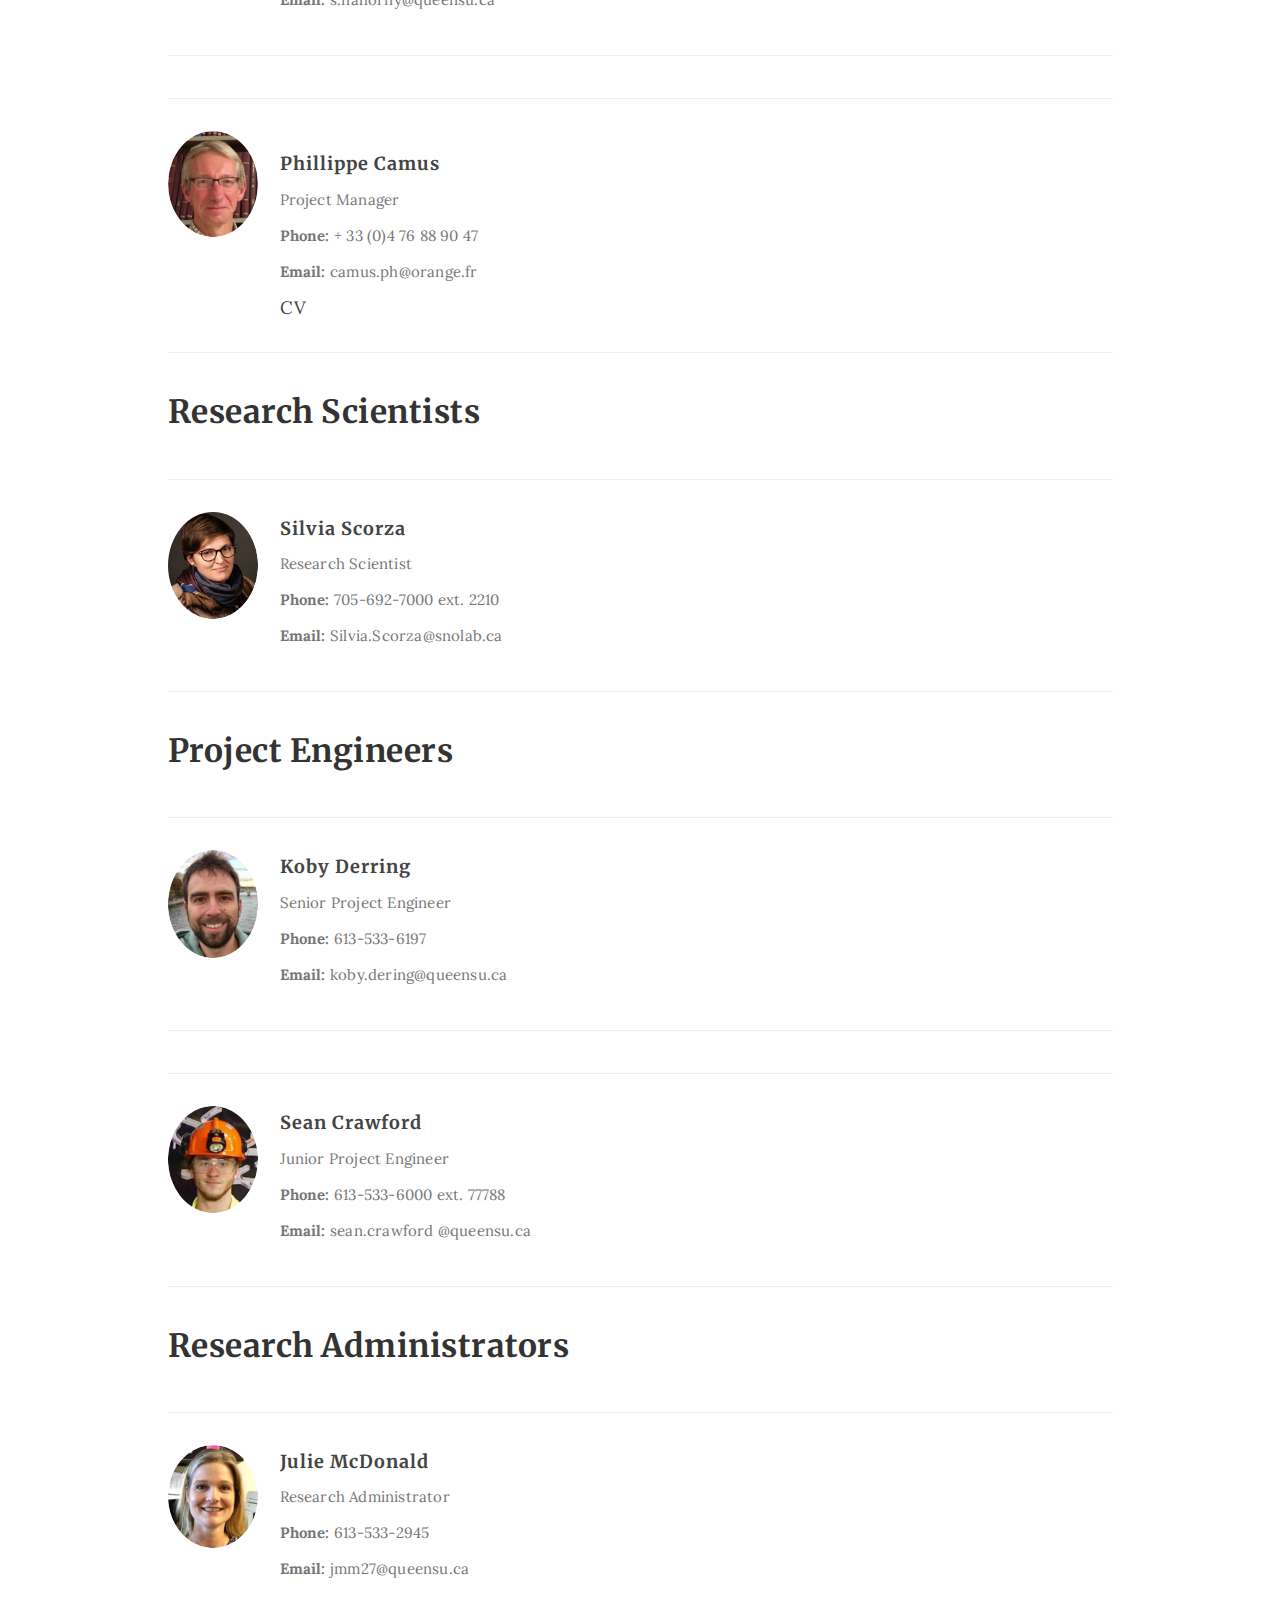
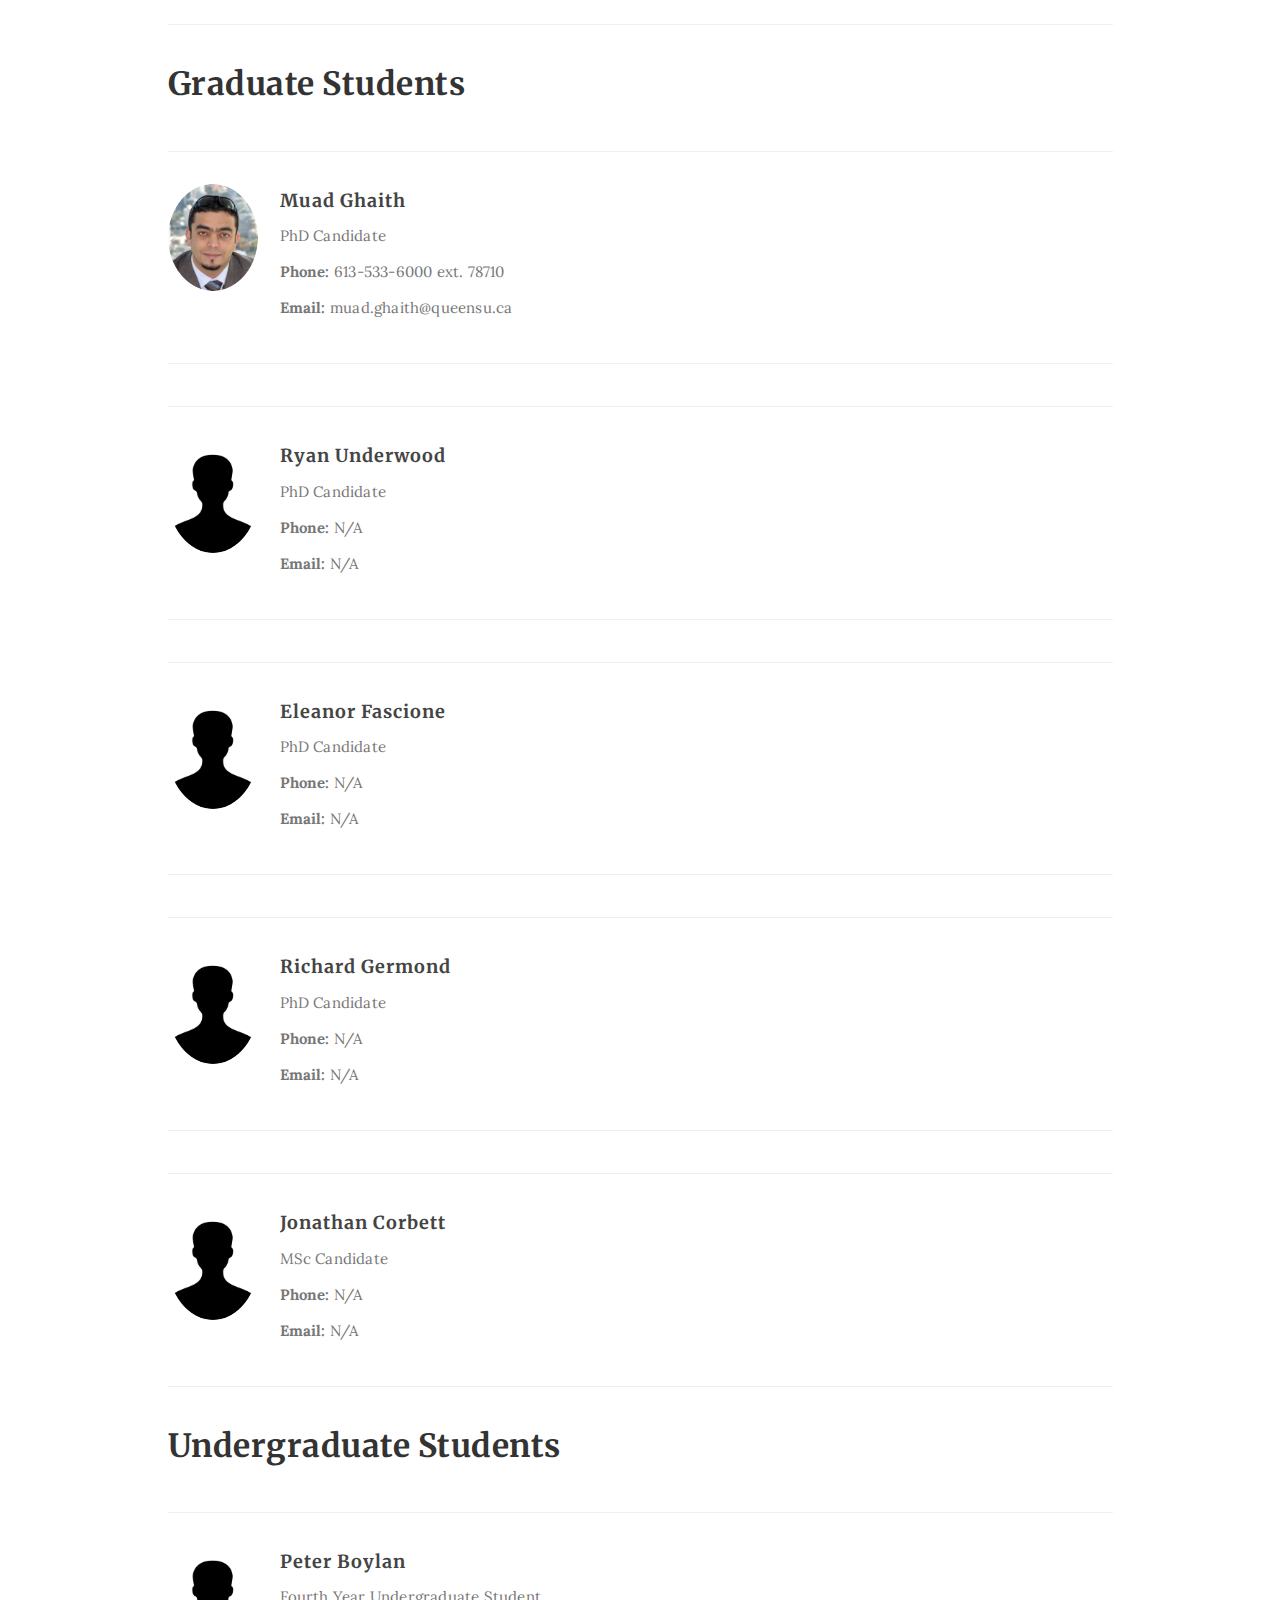
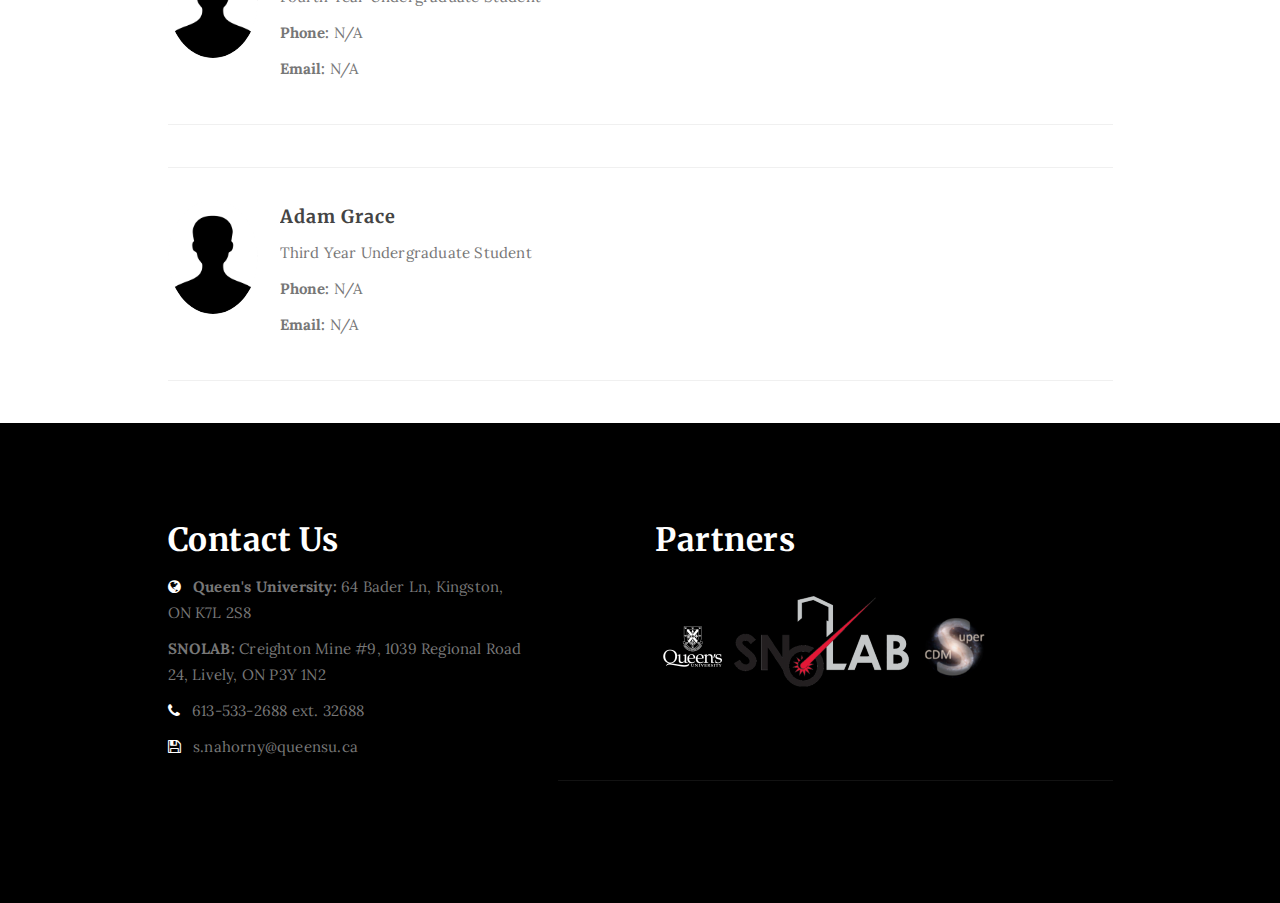
<file: people.html>
<!DOCTYPE html>
<html lang="en">
<head>

<meta charset="UTF-8">
<meta http-equiv="X-UA-Compatible" content="IE=Edge">
<link rel='icon' href='images/favicon.ico' type='image/x-icon' >
<meta name="description" content="">
<meta name="keywords" content="">
<meta name="author" content="">
<meta name="viewport" content="width=device-width, initial-scale=1, maximum-scale=1">

<title>CUTE - Cryogenic Underground TEst Facility - People</title>

<link rel="stylesheet" href="css/bootstrap.min.css">
<link rel="stylesheet" href="css/font-awesome.min.css">

<!-- Main css -->
<link rel="stylesheet" href="css/style.css">
<link href="https://fonts.googleapis.com/css?family=Lora|Merriweather:300,400" rel="stylesheet">

</head>
<body>

<!-- PRE LOADER -->

<div class="preloader">
     <div class="sk-spinner sk-spinner-wordpress">
          <span class="sk-inner-circle"></span>
     </div>
</div>

<!-- Navigation section  -->

<div class="navbar navbar-default navbar-static-top" role="navigation">
     <div class="container">

          <div class="navbar-header">
               <button class="navbar-toggle" data-toggle="collapse" data-target=".navbar-collapse">
                    <span class="icon icon-bar"></span>
                    <span class="icon icon-bar"></span>
                    <span class="icon icon-bar"></span>
               </button>
               <span><a href="index.html"><img src="images/CUTELogo75x75.png" class="img-responsive"></a></span>
          </div>
          <div class="collapse navbar-collapse">
                <ul class="nav navbar-nav navbar-right">
                        <li><a href="index.html">Home</a></li>
                        <li><a href="about.html">About</a></li>
                        <li><a href="technical.html">Technical</a></li>
                        <li class="active"><a href="people.html">Team</a></li>
                        <li><a href="publications.html">Publications</a></li>
                        <li><a href="gallery.html">Gallery</a></li>
                        <li><a href="contact.html">Contact</a></li>
              </ul>
          </div>

  </div>
</div>

<!-- Home Section -->

<section id="home" class="main-team parallax-section">
     <div class="overlay"></div>
     <div class="container">
          <div class="row">

               <div class="col-md-12 col-sm-12">
                    <h1>Our Team</h1>
               </div>

          </div>
     </div>
</section>

<!-- Blog Single Post Section -->

<section id="blog-team">
     <div class="container">
          <div class="row">

               <div class="col-md-offset-1 col-md-10 col-sm-12">

                    <div class="blog-single-post-thumb">

                         <div class="blog-post-des">

                              <div class="blog-post-title">
                                    <h2>Principle Investigators</a></h2>
                               </div>
                         <div class="blog-author">
                              <div class="media">
                                   <div class="media-object pull-left">
                                        <img src="images/gilles.png" class="img-circle img-responsive" alt="blog">
                                   </div>
                                   <div class="media-body">
                                        <h3 class="media-heading"><a>Gilles Gerbier</a></h3>
                                        <p>Canada Excellence Research Chair (CERC) in Particle Astrophysics/Professor</p>
                                        <p><strong>Phone:</strong> 613-533-632</p>
                                        <p><strong>Email:</strong> gilles.gerbier<span>&#64;</span>queensu.ca</p>
                                   </div>
                              </div>
                         </div>
                         <div class="blog-author">
                                <div class="media">
                                     <div class="media-object pull-left">
                                          <img src="images/wolfgang.png" class="img-circle img-responsive" alt="blog">
                                     </div>
                                     <div class="media-body">
                                        <h3 class="media-heading"><a>Wolfgang Rau</a></h3>
                                        <p>Senior Research Scientist</p>
                                        <p><strong>Phone:</strong> N/A</p>
                                        <p><strong>Email:</strong> N/A</p>
                                   </div>
                                </div>
                           </div>

                           <div class="blog-post-title">
                                <h2>Project Coordinators</a></h2>
                           </div>
                     <div class="blog-author">
                          <div class="media">
                               <div class="media-object pull-left">
                                    <img src="images/Serge.png" class="img-circle img-responsive" alt="blog">
                               </div>
                               <div class="media-body">
                                    <h3 class="media-heading"><a>Serge Nagorny</a></h3>
                                    <p>Project Coordinator</p>
                                   <p><strong>Phone:</strong> 613-533-2688 ext. 32688</p>
                                   <p><strong>Email:</strong> s.nahorny<span>&#64;</span>queensu.ca</p>
                               </div>
                          </div>
                     </div>

                     <div class="blog-author">
                         <div class="media">
                                   <div class="media-object pull-left">
                                        <img src="images/camus.png" class="img-circle img-responsive" alt="blog">
                                   </div>
                                   <div class="media-body">
                                      <h3 class="media-heading"><a>Phillippe Camus</a></h3>
                                      <p>Project Manager</p>
                                      <p><strong>Phone:</strong> + 33 (0)4 76 88 90 47 </p>
                                      <p><strong>Email:</strong> camus.ph<span>&#64;</span>orange.fr</p>
                                      <a href="documents/camuscv.pdf">CV</a>
                                 </div>
                              </div>
                         </div>   
                   </div>

                       <div class="blog-post-title">
                            <h2> Research Scientists</a></h2>
                       </div>
                       <div class="blog-author">
                              <div class="media">
                                        <div class="media-object pull-left">
                                             <img src="images/Silvia.png" class="img-circle img-responsive" alt="blog">
                                        </div>
                                        <div class="media-body">
                                           <h3 class="media-heading"><a>Silvia Scorza</a></h3>
                                           <p>Research Scientist</p>
                                           <p><strong>Phone:</strong> 705-692-7000 ext. 2210</p>
                                           <p><strong>Email:</strong> Silvia.Scorza<span>&#64;</span>snolab.ca</p>
                                      </div>
                                   </div>
                              </div>   

                              <div class="blog-post-title">
                                   <h2>Project Engineers</a></h2>
                              </div>
                        <div class="blog-author">
                              <div class="media">
                                   <div class="media-object pull-left">
                                        <img src="images/Koby.png" class="img-circle img-responsive" alt="blog">
                                   </div>
                                   <div class="media-body">
                                        <h3 class="media-heading"><a>Koby Derring</a></h3>
                                        <p>Senior Project Engineer</p>
                                        <p><strong>Phone:</strong> 613-533-6197 </p>
                                        <p><strong>Email:</strong> koby.dering<span>&#64;</span>queensu.ca</p>
                                   </div>
                              </div>
                         </div>
          
                         <div class="blog-author">
                                   <div class="media">
                                        <div class="media-object pull-left">
                                             <img src="images/Sean.png" class="img-circle img-responsive" alt="blog">
                                        </div>
                                        <div class="media-body">
                                             <h3 class="media-heading"><a>Sean Crawford</a></h3>
                                             <p>Junior Project Engineer</p>
                                             <p><strong>Phone:</strong> 613-533-6000 ext. 77788</p>
                                             <p><strong>Email:</strong> sean.crawford <span>&#64;</span>queensu.ca</p>
                                        </div>
                                   </div>
                         </div>
                              
               
                              <div class="blog-post-title">
                                        <h2>Research Administrators</a></h2>
                                   </div>
                             <div class="blog-author">
                                   <div class="media">
                                             <div class="media-object pull-left">
                                                  <img src="images/Julie.png" class="img-circle img-responsive" alt="blog">
                                             </div>
                                             <div class="media-body">
                                                <h3 class="media-heading"><a>Julie McDonald</a></h3>
                                                <p>Research Administrator</p>
                                                <p><strong>Phone:</strong> 613-533-2945 </p>
                                                <p><strong>Email:</strong> jmm27<span>&#64;</span>queensu.ca</p>
                                           </div>
                                        </div>
                                   </div>   
                             </div>
       

               <div class="blog-post-title">
                         <h2>Graduate Students</a></h2>
                    </div>
              <div class="blog-author">
                    <div class="media">
                              <div class="media-object pull-left">
                                   <img src="images/Muad.png" class="img-circle img-responsive" alt="blog">
                              </div>
                              <div class="media-body">
                                 <h3 class="media-heading"><a>Muad Ghaith</a></h3>
                                 <p>PhD Candidate</p>
                                 <p><strong>Phone:</strong> 613-533-6000 ext. 78710</p>
                                 <p><strong>Email:</strong> muad.ghaith<span>&#64;</span>queensu.ca</p>
                            </div>
                         </div>
                    </div>  
                    
                    <div class="blog-author">
                              <div class="media">
                                        <div class="media-object pull-left">
                                             <img src="images/person.png" class="img-circle img-responsive" alt="blog">
                                        </div>
                                        <div class="media-body">
                                           <h3 class="media-heading"><a>Ryan Underwood</a></h3>
                                           <p>PhD Candidate</p>
                                           <p><strong>Phone:</strong> N/A</p>
                                           <p><strong>Email:</strong> N/A</p>
                                      </div>
                                   </div>
                              </div>  
                              
                              <div class="blog-author">
                                        <div class="media">
                                                  <div class="media-object pull-left">
                                                       <img src="images/person.png" class="img-circle img-responsive" alt="blog">
                                                  </div>
                                                  <div class="media-body">
                                                     <h3 class="media-heading"><a>Eleanor Fascione</a></h3>
                                                     <p>PhD Candidate</p>
                                                     <p><strong>Phone:</strong> N/A</p>
                                                     <p><strong>Email:</strong> N/A</p>
                                                </div>
                                             </div>
                                        </div>   

                                        <div class="blog-author">
                                                  <div class="media">
                                                            <div class="media-object pull-left">
                                                                 <img src="images/person.png" class="img-circle img-responsive" alt="blog">
                                                            </div>
                                                            <div class="media-body">
                                                               <h3 class="media-heading"><a>Richard Germond</a></h3>
                                                               <p>PhD Candidate</p>
                                                               <p><strong>Phone:</strong> N/A</p>
                                                               <p><strong>Email:</strong> N/A</p>
                                                          </div>
                                                       </div>
                                                  </div>
                                                  
                                                  <div class="blog-author">
                                                            <div class="media">
                                                                      <div class="media-object pull-left">
                                                                           <img src="images/person.png" class="img-circle img-responsive" alt="blog">
                                                                      </div>
                                                                      <div class="media-body">
                                                                         <h3 class="media-heading"><a>Jonathan Corbett</a></h3>
                                                                         <p>MSc Candidate</p>
                                                                         <p><strong>Phone:</strong> N/A</p>
                                                                         <p><strong>Email:</strong> N/A</p>
                                                                    </div>
                                                                 </div>
                                                            </div> 
                                                            <div class="blog-post-title">
                                                                      <h2>Undergraduate Students</a></h2>
                                                                 </div>
                                                           <div class="blog-author">
                                                                <div class="media">
                                                                     <div class="media-object pull-left">
                                                                          <img src="images/person.png" class="img-circle img-responsive" alt="blog">
                                                                     </div>
                                                                     <div class="media-body">
                                                                          <h3 class="media-heading"><a>Peter Boylan</a></h3>
                                                                          <p>Fourth Year Undergraduate Student</p>
                                                                          <p><strong>Phone:</strong> N/A</p>
                                                                          <p><strong>Email:</strong> N/A</p>
                                                                     </div>
                                                                </div>
                                                           </div>
                                  
                                                           <div class="blog-author">
                                                                     <div class="media">
                                                                          <div class="media-object pull-left">
                                                                               <img src="images/person.png" class="img-circle img-responsive" alt="blog">
                                                                          </div>
                                                                          <div class="media-body">
                                                                               <h3 class="media-heading"><a>Adam Grace</a></h3>
                                                                               <p>Third Year Undergraduate Student</p>
                                                                               <p><strong>Phone:</strong> N/A</p>
                                                                               <p><strong>Email:</strong> N/A</p>
                                                                          </div>
                                                                     </div>
                                                                </div>  
                                                      </div>  
                           </div>
                    </div>
               </div>
              </div>
          </div>
     </div>
</section>

<!-- Footer Section -->

<footer>
          <div class="container">
               <div class="row">
                    
                    <div class="col-md-4 col-md-offset-1 col-sm-6">
                         <h2>Contact Us</h2>
                         <p><i class="fa fa-globe"></i> <strong>Queen's University:</strong> 64 Bader Ln, Kingston, ON K7L 2S8</p>
                         <p><strong>SNOLAB:</strong> Creighton Mine #9, 1039 Regional Road 24, Lively, ON P3Y 1N2</p>
                         <p><i class="fa fa-phone"></i> 613-533-2688 ext. 32688</p>
                         <p><i class="fa fa-save"></i> s.nahorny@queensu.ca</p>
                    </div>
     
                    <div class="col-md-5 col-md-offset-1 col-sm-6">
                         <h2>Partners</h2>
                              <div class="blog-post-image">
                                        <div id="banner">
                                             <div class="inline-block">
                                                  <a href="https://www.queensu.ca/physics/">
                                                       <img src ="images/qulogos.png">
                                                  </a>
                                             </div>
                                         
                                             <div class="inline-block">
                                                  <a href="https://www.snolab.ca/">
                                                       <img src ="images/SNOLABLogos.png">
                                                  </a>
                                             </div>
                                         
                                             <div class="inline-block">
                                                  <a href="https://supercdms.slac.stanford.edu/">
                                                       <img src ="images/scdmslogos.png">
                                                  </a>
                                             </div>
                                         </div>
                              </div>
                    </div>
     
                    <div class="clearfix col-md-6 col-sm-6">
                         <hr>
                    </div>

               </div>
          </div>
 </footer>

<!-- Back top -->
<a href="#back-top" class="go-top"><i class="fa fa-angle-up"></i></a>

<!-- SCRIPTS -->

<script src="js/jquery.js"></script>
<script src="js/bootstrap.min.js"></script>
<script src="js/jquery.parallax.js"></script>
<script src="js/custom.js"></script>

</body>
</html>
</file>
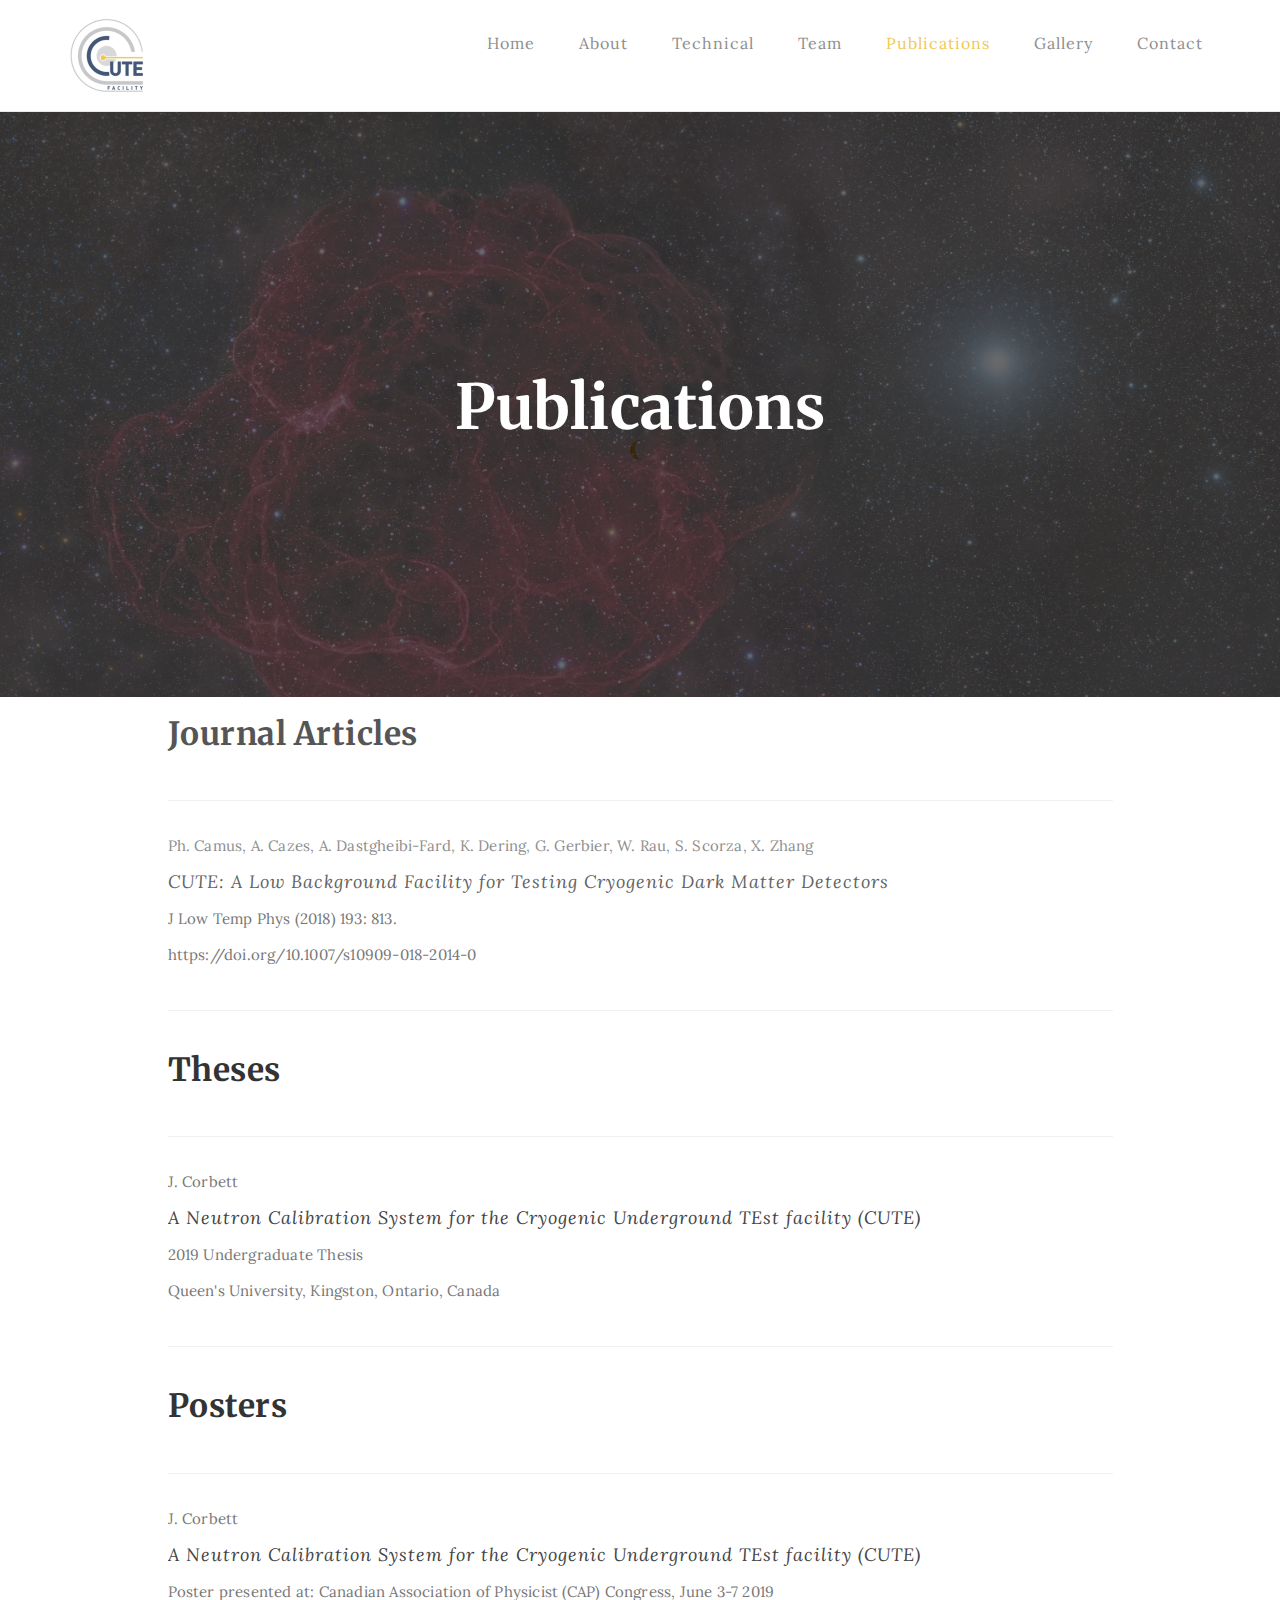
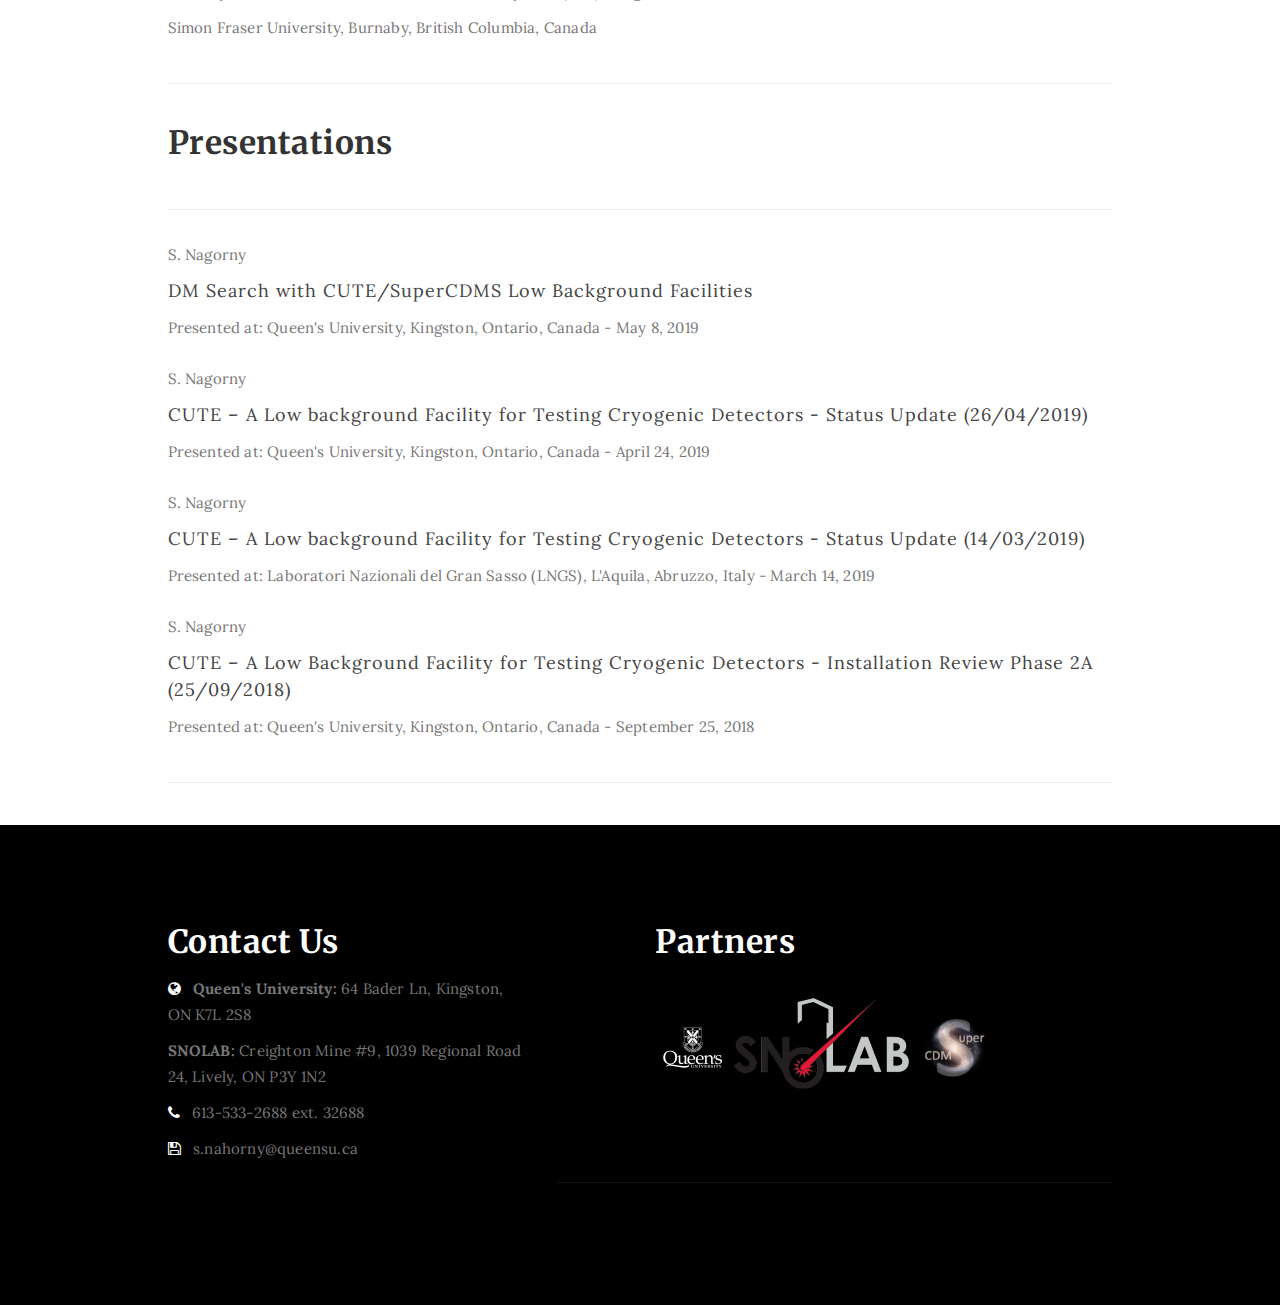
<file: publications.html>
<!DOCTYPE html>
<html lang="en">
<head>

<meta charset="UTF-8">
<meta http-equiv="X-UA-Compatible" content="IE=Edge">
<link rel='icon' href='images/favicon.ico' type='image/x-icon' >
<meta name="description" content="">
<meta name="keywords" content="">
<meta name="author" content="">
<meta name="viewport" content="width=device-width, initial-scale=1, maximum-scale=1">

<title>CUTE - Cryogenic Underground TEst Facility - Publications</title>
<!--


-->
<link rel="stylesheet" href="css/bootstrap.min.css">
<link rel="stylesheet" href="css/font-awesome.min.css">

<!-- Main css -->
<link rel="stylesheet" href="css/style.css">
<link href="https://fonts.googleapis.com/css?family=Lora|Merriweather:300,400" rel="stylesheet">

</head>
<body>

<!-- PRE LOADER -->

<div class="preloader">
     <div class="sk-spinner sk-spinner-wordpress">
          <span class="sk-inner-circle"></span>
     </div>
</div>

<!-- Navigation section  -->

<div class="navbar navbar-default navbar-static-top" role="navigation">
     <div class="container">

          <div class="navbar-header">
               <button class="navbar-toggle" data-toggle="collapse" data-target=".navbar-collapse">
                    <span class="icon icon-bar"></span>
                    <span class="icon icon-bar"></span>
                    <span class="icon icon-bar"></span>
               </button>
               <span><a href="index.html"><img src="images/CUTELogo75x75.png" class="img-responsive"></a></span>
          </div>
          <div class="collapse navbar-collapse">
               <ul class="nav navbar-nav navbar-right">
                         <li><a href="index.html">Home</a></li>
                         <li><a href="about.html">About</a></li>
                         <li><a href="technical.html">Technical</a></li>
                         <li><a href="people.html">Team</a></li>
                         <li class="active"><a href="publications.html">Publications</a></li>
                         <li><a href="gallery.html">Gallery</a></li>
                        <li><a href="contact.html">Contact</a></li>
               </ul>
          </div>

  </div>
</div>

<!-- Home Section -->

<section id="home" class="main-contact parallax-section">
     <div class="overlay"></div>
     <div class="container">
          <div class="row">

               <div class="col-md-12 col-sm-12">
                    <h1>Publications</h1>
               </div>

          </div>
     </div>
</section>

<!-- Publications Section -->

<section id="blog-publications">
     <div class="container">
          <div class="row">   

               <div class="col-md-offset-1 col-md-10 col-sm-12">
                    
                    <div class="blog-post-title">
                              <h2>Journal Articles</a></h2>
                      </div>
                   <div class="blog-author">
                        <div class="media">
                             <div class="media-body">
                                  <p>Ph. Camus, A. Cazes, A. Dastgheibi-Fard, K. Dering, G. Gerbier, W. Rau, S. Scorza, X. Zhang</p>
                                  <p><a href="https://doi.org/10.1007/s10909-018-2014-0 "><i>CUTE: A Low Background Facility for Testing Cryogenic Dark Matter Detectors</i></a></p>
                                  <p>J Low Temp Phys (2018) 193: 813.</p>
                                  <p>https://doi.org/10.1007/s10909-018-2014-0 </p>
                             </div>
                        </div>
                   </div>

                   <div class="blog-post-title">
                         <h2>Theses</a></h2>
                    </div>
                    <div class="blog-author">
                         <div class="media">
                              <div class="media-body">
                                   <p>J. Corbett</p>
                                   <p><a href="documents/Undergraduate_Thesis_Final.pdf"><i>A Neutron Calibration System for the Cryogenic Underground TEst facility (CUTE)</i></a></p>
                                   <p>2019 Undergraduate Thesis</p>
                                   <p>Queen's University, Kingston, Ontario, Canada</p>
                              </div>
                         </div>
                    </div>

                    <div class="blog-post-title">
                            <h2>Posters</a></h2>
                    </div>
                 <div class="blog-author">
                      <div class="media">
                           <div class="media-body">
                                <p>J. Corbett</p>
                                <p><a href="documents/CUTE Neutron Calibration System CAP Poster v.5.pdf"><i>A Neutron Calibration System for the Cryogenic Underground TEst facility (CUTE)</i></a></p>
                                <p>Poster presented at: Canadian Association of Physicist (CAP) Congress, June 3-7 2019</p>
                                <p>Simon Fraser University, Burnaby, British Columbia, Canada</p>
                           </div>
                      </div>
                 </div>

                   <div class="blog-post-title">
                        <h2>Presentations</a></h2>
                </div>
             <div class="blog-author">
                  <div class="media">
                       <div class="media-body">
                         <p>S. Nagorny</p>
                         <p><a href="documents/Nagorny-SuperCDMS_CUTE-2019-05-08 v.1.pptx">DM Search with CUTE/SuperCDMS Low Background Facilities</a></p>
                         <p> Presented at: Queen's University, Kingston, Ontario, Canada - May 8, 2019</p>
                       </div>
                  </div>

                  <div class="media">
                         <div class="media-body">
                           <p>S. Nagorny</p>
                           <p><a href="documents/Nagorny-CUTE-update-26-04-2019 v.1.pdf">CUTE – A Low background Facility for Testing Cryogenic Detectors - Status Update (26/04/2019)</a></p>
                           <p> Presented at: Queen's University, Kingston, Ontario, Canada - April 24, 2019</p>
                         </div>
                    </div>

                    <div class="media">
                              <div class="media-body">
                                <p>S. Nagorny</p>
                                <p><a href="documents/Nagorny - CUTE - LNGS-14-03-2019 v.2.pdf">CUTE – A Low background Facility for Testing Cryogenic Detectors - Status Update (14/03/2019)</a></p>
                                <p> Presented at: Laboratori Nazionali del Gran Sasso (LNGS), L'Aquila, Abruzzo, Italy - March 14, 2019</p>
                              </div>
                    </div>

                    <div class="media">
                              <div class="media-body">
                                <p>S. Nagorny</p>
                                <p><a href="documents/CUTE-SuperCDMS 25Sept2018.pptx">CUTE – A Low Background Facility for Testing Cryogenic Detectors - Installation Review Phase 2A (25/09/2018)</a></p>
                                <p> Presented at: Queen's University, Kingston, Ontario, Canada - September 25, 2018</p>
                              </div>
                    </div>

             </div>
               </div>
          </div>
     </div>
</section>

<!-- Footer Section -->

<footer>
          <div class="container">
               <div class="row">
                    
                    <div class="col-md-4 col-md-offset-1 col-sm-6">
                         <h2>Contact Us</h2>
                         <p><i class="fa fa-globe"></i> <strong>Queen's University:</strong> 64 Bader Ln, Kingston, ON K7L 2S8</p>
                         <p><strong>SNOLAB:</strong> Creighton Mine #9, 1039 Regional Road 24, Lively, ON P3Y 1N2</p>
                         <p><i class="fa fa-phone"></i> 613-533-2688 ext. 32688</p>
                         <p><i class="fa fa-save"></i> s.nahorny@queensu.ca</p>
                    </div>
     
                    <div class="col-md-5 col-md-offset-1 col-sm-6">
                         <h2>Partners</h2>
                              <div class="blog-post-image">
                                        <div id="banner">
                                             <div class="inline-block">
                                                  <a href="https://www.queensu.ca/physics/">
                                                       <img src ="images/qulogos.png">
                                                  </a>
                                             </div>
                                         
                                             <div class="inline-block">
                                                  <a href="https://www.snolab.ca/">
                                                       <img src ="images/SNOLABLogos.png">
                                                  </a>
                                             </div>
                                         
                                             <div class="inline-block">
                                                  <a href="https://supercdms.slac.stanford.edu/">
                                                       <img src ="images/scdmslogos.png">
                                                  </a>
                                             </div>
                                         </div>
                              </div>
                    </div>
     
                    <div class="clearfix col-md-6 col-sm-6">
                         <hr>
                    </div>

               </div>
          </div>
 </footer>

<!-- Back top -->
<a href="#back-top" class="go-top"><i class="fa fa-angle-up"></i></a>

<!-- SCRIPTS -->

<script src="js/jquery.js"></script>
<script src="js/bootstrap.min.js"></script>
<script src="js/jquery.parallax.js"></script>
<script src="js/custom.js"></script>

</body>
</html>
</file>
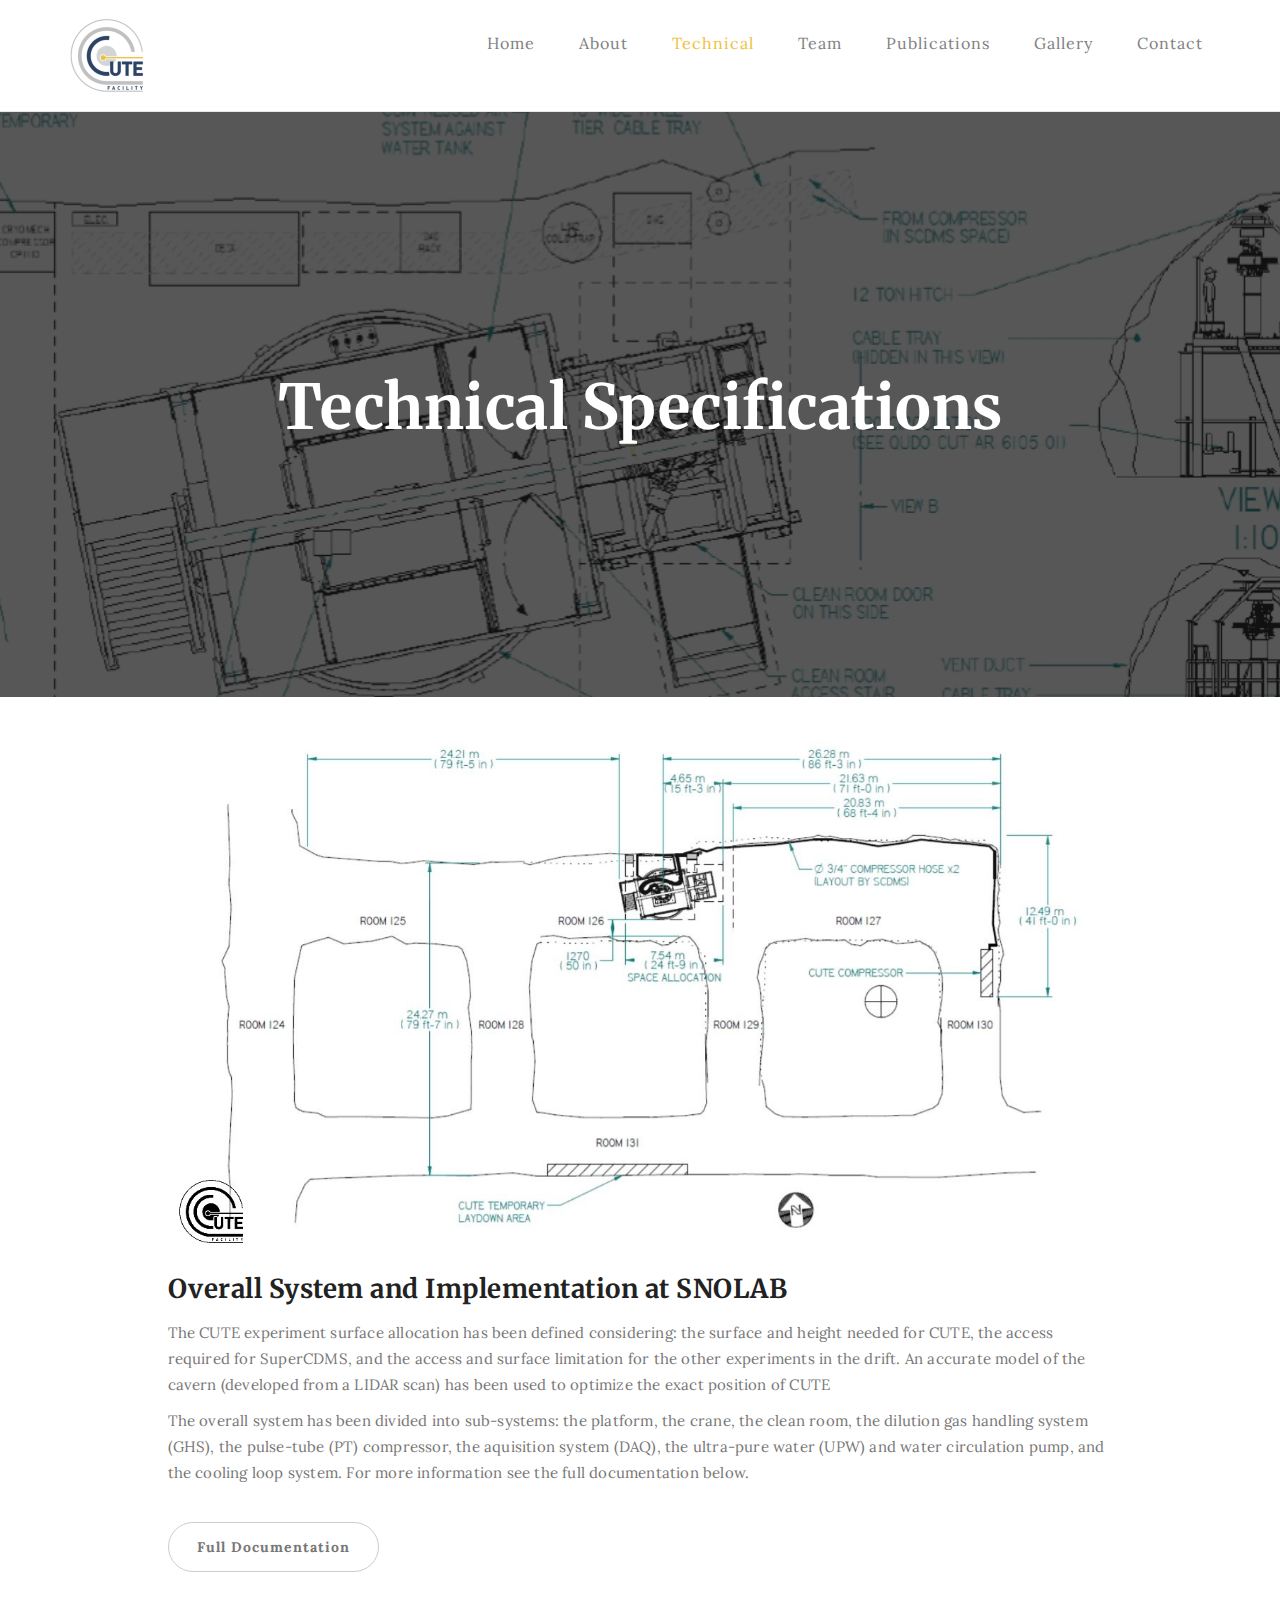
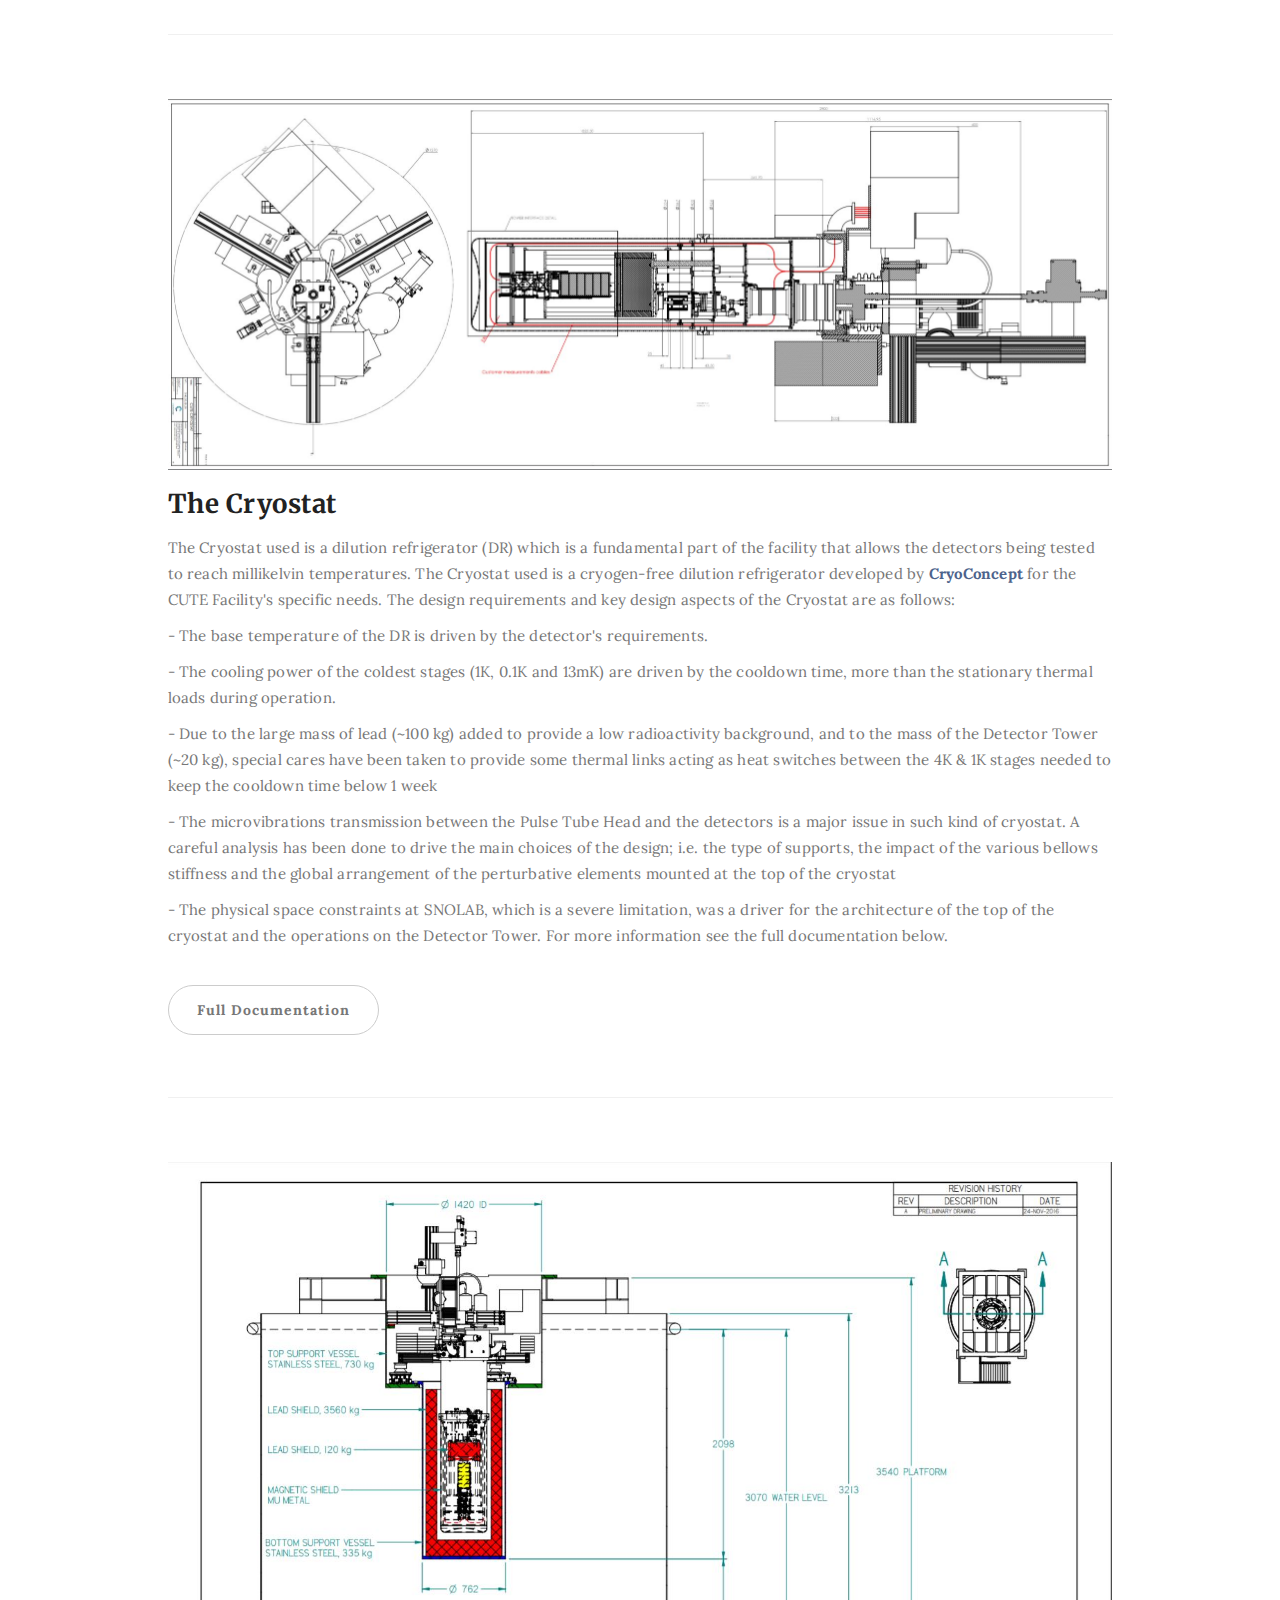
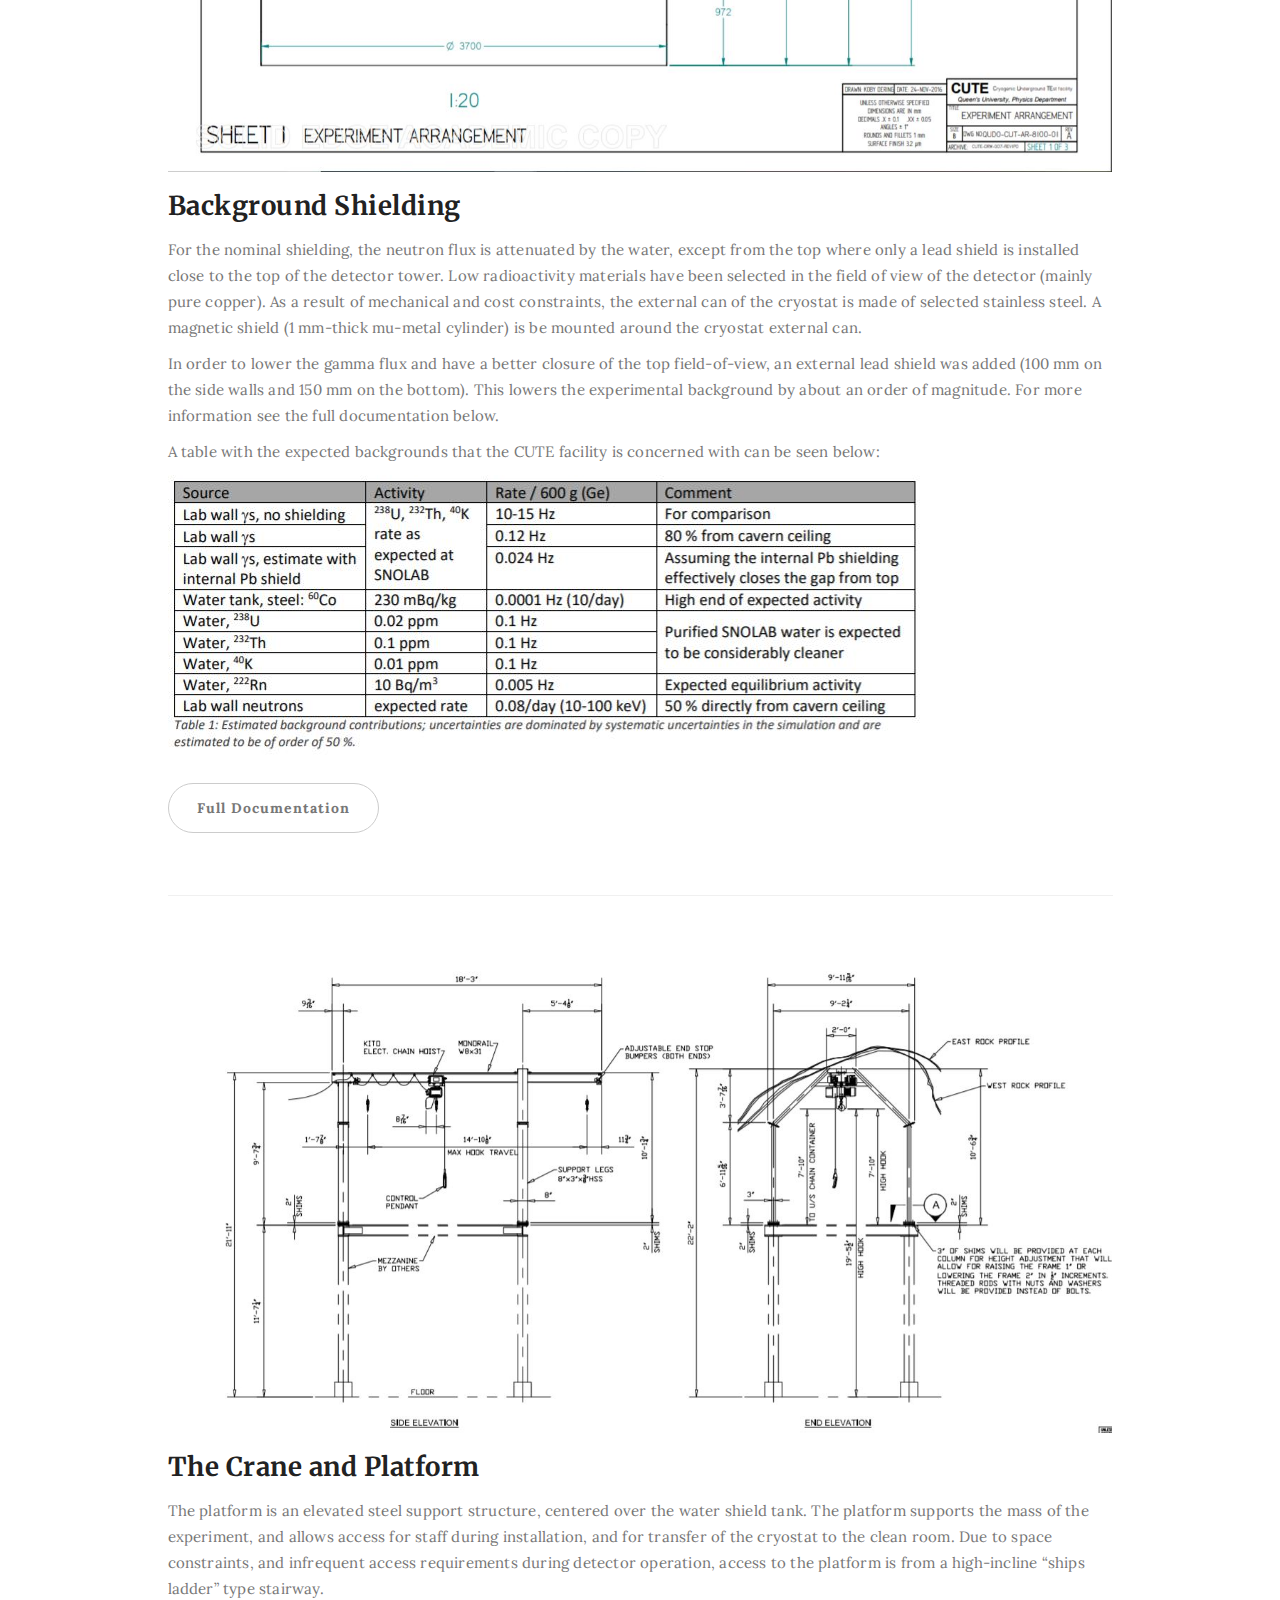
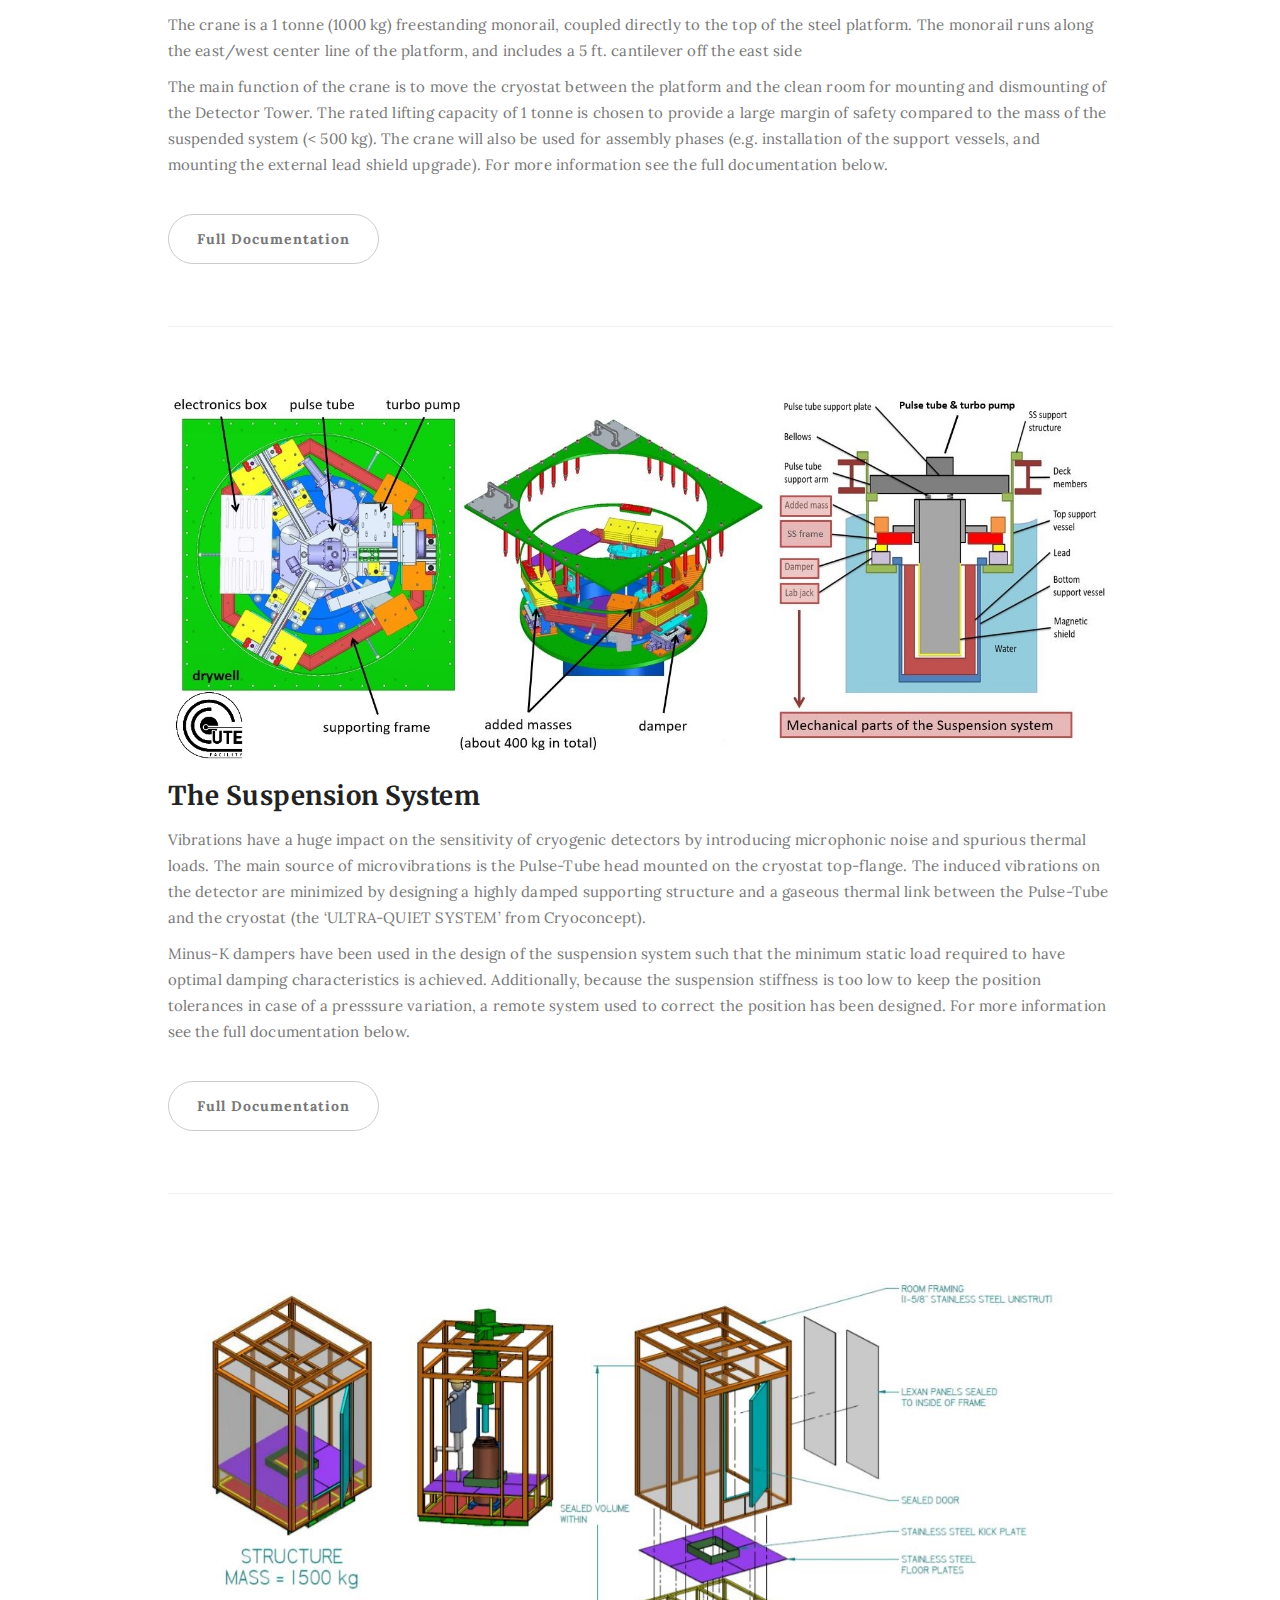
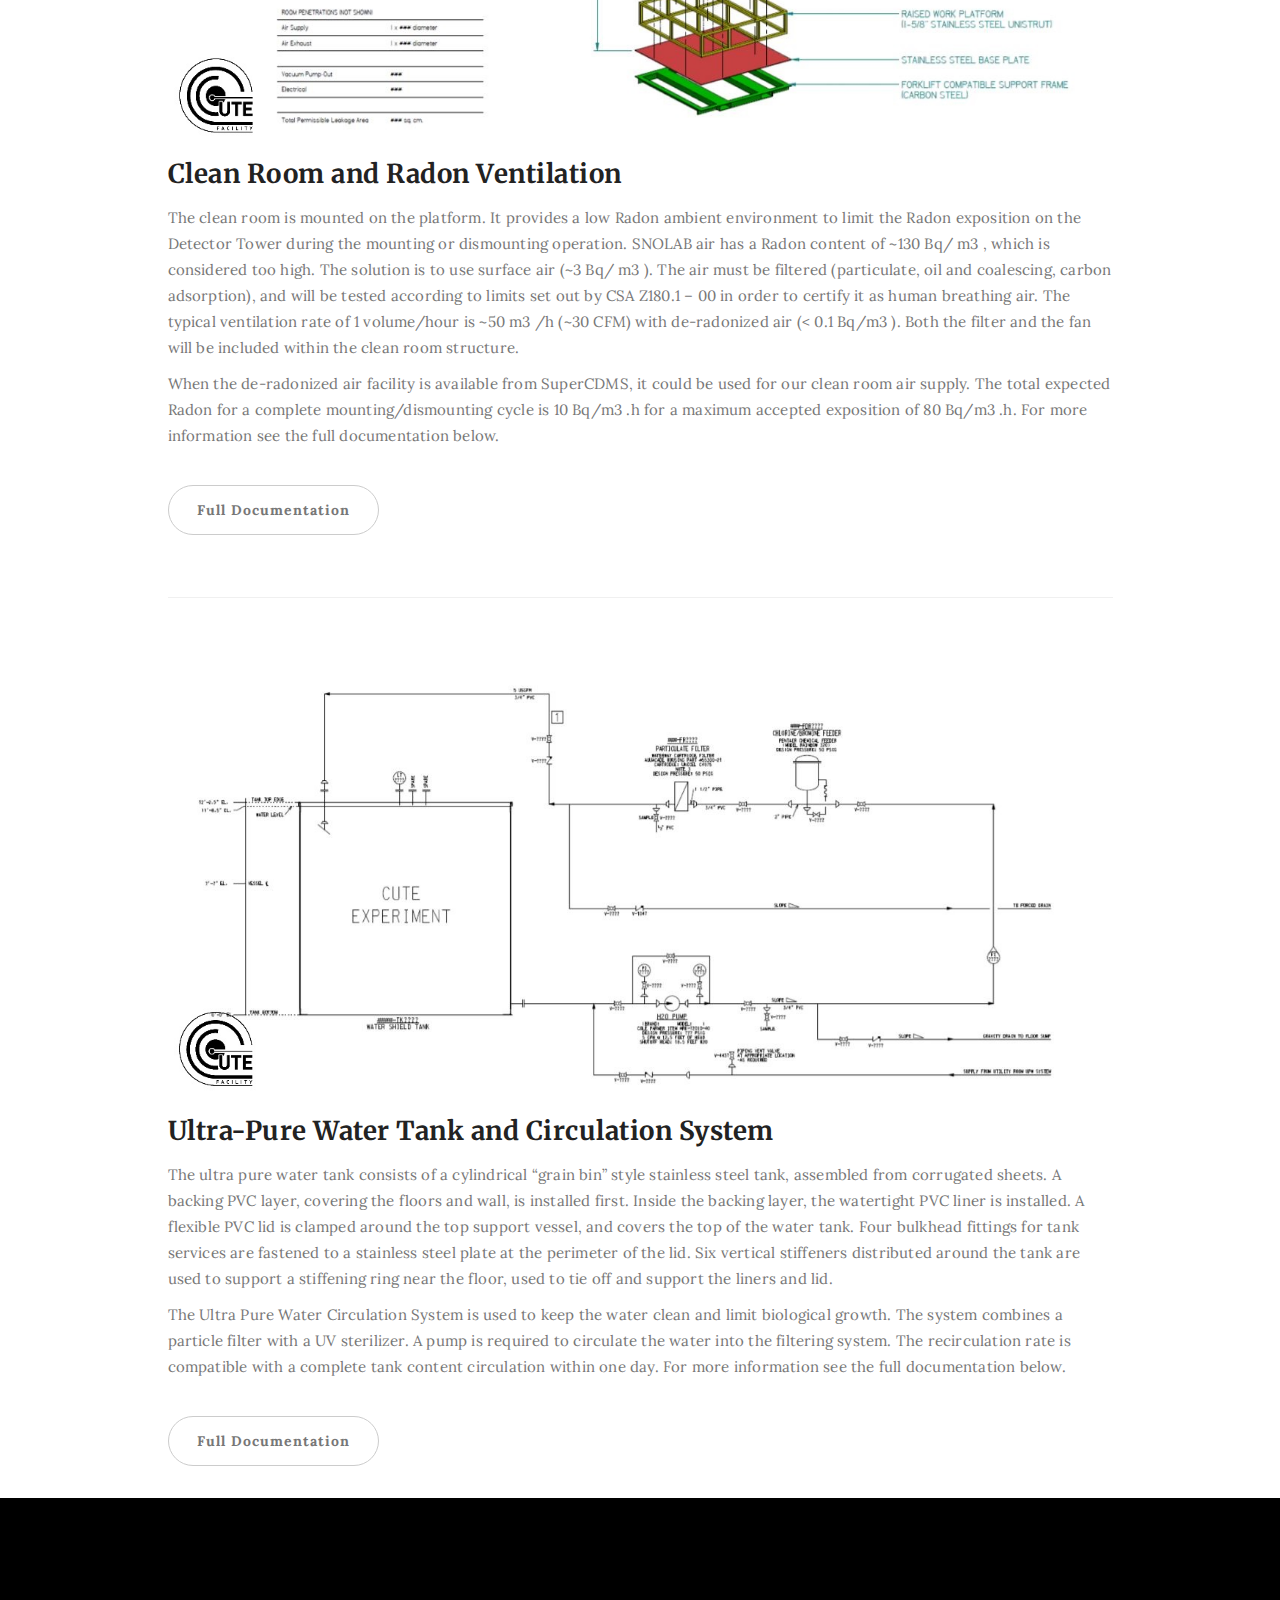
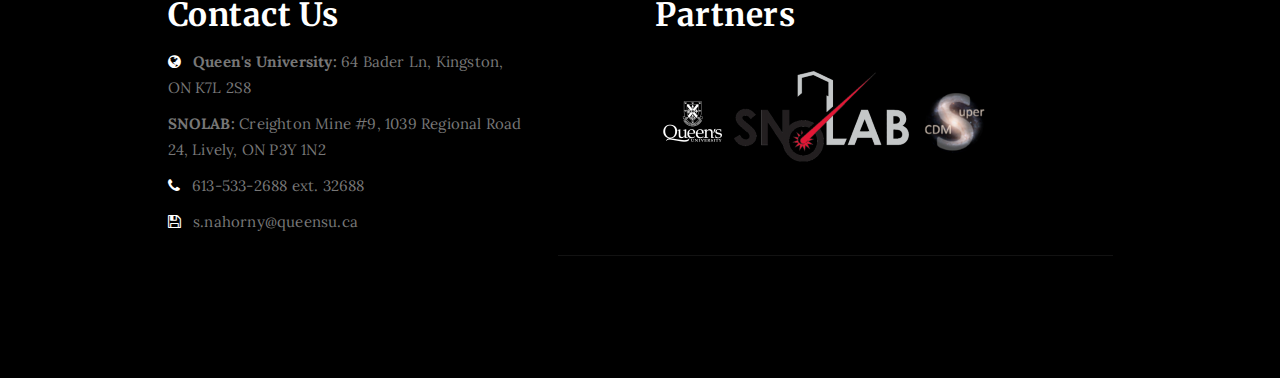
<file: technical.html>
<!DOCTYPE html>
<html lang="en">
<head>

<meta charset="UTF-8">
<meta http-equiv="X-UA-Compatible" content="IE=Edge">
<link rel='icon' href='images/favicon.ico' type='image/x-icon' >
<meta name="description" content="">
<meta name="keywords" content="">
<meta name="author" content="">
<meta name="viewport" content="width=device-width, initial-scale=1, maximum-scale=1">

<title>CUTE - Cryogenic Underground TEst Facility - Technical</title>

<link rel="stylesheet" href="css/bootstrap.min.css">
<link rel="stylesheet" href="css/font-awesome.min.css">

<!-- Main css -->
<link rel="stylesheet" href="css/style.css">
<link href="https://fonts.googleapis.com/css?family=Lora|Merriweather:300,400" rel="stylesheet">

</head>
<body>

<!-- PRE LOADER -->

<div class="preloader">
     <div class="sk-spinner sk-spinner-wordpress">
          <span class="sk-inner-circle"></span>
     </div>
</div>

<!-- Navigation section  -->

<div class="navbar navbar-default navbar-static-top" role="navigation">
     <div class="container">

          <div class="navbar-header">
               <button class="navbar-toggle" data-toggle="collapse" data-target=".navbar-collapse">
                    <span class="icon icon-bar"></span>
                    <span class="icon icon-bar"></span>
                    <span class="icon icon-bar"></span>
               </button>
               <span><a href="index.html"><img src="images/CUTELogo75x75.png" class="img-responsive"></a></span>
          </div>
          <div class="collapse navbar-collapse">
               <ul class="nav navbar-nav navbar-right">
                    <li><a href="index.html">Home</a></li>
                    <li><a href="about.html">About</a></li>
                    <li class="active"><a href="technical.html">Technical</a></li>
                    <li><a href="people.html">Team</a></li>
                    <li><a href="publications.html">Publications</a></li>
                    <li><a href="gallery.html">Gallery</a></li>
                    <li><a href="contact.html">Contact</a></li>
               </ul>
          </div>

  </div>
</div>

<!-- Home Section -->

<section id="home" class="main-technical parallax-section">
     <div class="overlay"></div>
     <div class="container">
          <div class="row">

               <div class="col-md-12 col-sm-12">
                    <h1>Technical Specifications</h1>
               </div>

          </div>
     </div>
</section>

<!-- About Section -->

<section id="blog-technical">
     <div class="container">
          <div class="row">

               <div class="col-md-offset-1 col-md-10 col-sm-12">

                    <div class="blog-post-thumb">
                         <a>
                              <img src="images/layout.JPG" class="img-responsive" alt="Blog Image">
                         </a>

                         <div class="blog-post-title">
                              <h3><a>Overall System and Implementation at <a href = "https://www.snolab.ca/"><strong>SNOLAB</strong></a></a></h3>
                         </div>

                         <div class="blog-post-des">
                              <p>The CUTE experiment surface allocation has been defined considering: the surface and height needed
                                        for CUTE, the access required for SuperCDMS, and the access and surface limitation for the other
                                        experiments in the drift. An accurate model of the cavern (developed from a LIDAR scan) has been used to optimize the
                                        exact position of CUTE</p>
                              <p>The overall system has been divided into sub-systems: the platform, the crane, the clean room, the dilution gas handling system (GHS),
                                   the pulse-tube (PT) compressor, the aquisition system (DAQ), the ultra-pure water (UPW) and water circulation pump, and the cooling loop system. For more information see the full documentation below.</p>
                              <a href="" class="btn btn-default">Full Documentation</a>
                         </div>
                    </div>

                    <div class="blog-post-thumb">

                         <a>
                              <img src="images/cryostat.JPG" class="img-responsive" alt="Blog Image">
                         </a>
     
                         <div class="blog-post-title">
                              <h3><a>The Cryostat</a></h3>
                         </div>
     
                         <div class="blog-post-des">
                              <p>The Cryostat used is a dilution refrigerator (DR) which is a fundamental part of the facility that allows the detectors being tested to reach millikelvin temperatures. 
                                   The Cryostat used is a cryogen-free dilution refrigerator developed by <a href = "http://cryoconcept.com/"><strong>CryoConcept</strong></a> for the CUTE Facility's specific needs. 
                                   The design requirements and key design aspects of the Cryostat are as follows:</p>
                              <p>- The base temperature of the DR is driven by the detector's requirements.</p>
                              <p>- The cooling power of the coldest stages (1K, 0.1K and 13mK) are driven by the cooldown time,
                                        more than the stationary thermal loads during operation.</p>
                              <p>- Due to the large mass of lead (~100 kg) added to provide a low radioactivity background, and to
                                        the mass of the Detector Tower (~20 kg), special cares have been taken to provide some
                                        thermal links acting as heat switches between the 4K & 1K stages needed to keep the cooldown
                                        time below 1 week</p>
                              <p>- The microvibrations transmission between the Pulse Tube Head and the detectors is a major
                                        issue in such kind of cryostat. A careful analysis has been done to drive the main choices of the
                                        design; i.e. the type of supports, the impact of the various bellows stiffness and the global
                                        arrangement of the perturbative elements mounted at the top of the cryostat</p>
                               <p>- The physical space constraints at SNOLAB, which is a severe limitation, was a driver for the
                                        architecture of the top of the cryostat and the operations on the Detector Tower. For more information see the full documentation below.</p>
                              
                              <a href="" class="btn btn-default">Full Documentation</a>
                         </div>

                    </div>

                    <div class="blog-post-thumb">

                              <a>
                                   <img src="images/Shielding.JPG" class="img-responsive" alt="Blog Image">
                              </a>
          
                              <div class="blog-post-title">
                                   <h3><a>Background Shielding</a></h3>
                              </div>
          
                              <div class="blog-post-des">
                                   <p>For the nominal shielding, the neutron flux is attenuated by the water, except from the top where only
                                             a lead shield is installed close to the top of the detector tower. Low radioactivity materials have been selected in
                                             the field of view of the detector (mainly pure copper). As a result of mechanical and cost constraints, the external
                                             can of the cryostat is made of selected stainless steel. A magnetic shield (1 mm-thick mu-metal cylinder)
                                             is be mounted around the cryostat external can.</p>
                                             <p>In order to lower the gamma flux and have a better closure of the top field-of-view, an external lead shield
                                                       was added (100 mm on the side walls and 150 mm on the bottom). This lowers the
                                                       experimental background by about an order of magnitude. For more information see the full documentation below.</p>
                                             <p>A table with the expected backgrounds that the CUTE facility is concerned with can be seen below:</p>
                                             <img src="images/table.JPG" class="img-responsive" alt="Blog Image">
                                   <a href="" class="btn btn-default">Full Documentation</a>
                              </div>
     
                         </div>


                    <div class="blog-post-thumb">

                         <a>
                         <img src="images/crane.JPG" class="img-responsive" alt="Blog Image">
                         </a>
               
                         <div class="blog-post-title">
                              <h3><a>The Crane and Platform</a></h3>
                         </div>
               
                         <div class="blog-post-des">
                              <p>The platform is an elevated steel support structure, centered over the water shield tank. The platform
                                        supports the mass of the experiment, and allows access for staff during installation, and for
                                        transfer of the cryostat to the clean room. Due to space constraints, and infrequent access requirements
                                        during detector operation, access to the platform is from a high-incline “ships ladder” type stairway. </p>
                              <p>The crane is a 1 tonne (1000 kg) freestanding monorail, coupled directly to the top of the steel platform.
                                   The monorail runs along the east/west center line of the platform, and includes a 5 ft. cantilever off the
                                   east side</p>
                              <p>The main function of the crane is to move the cryostat between the platform and the clean room for
                                   mounting and dismounting of the Detector Tower. The rated lifting capacity of 1 tonne is chosen to
                                   provide a large margin of safety compared to the mass of the suspended system (< 500 kg). The crane
                                   will also be used for assembly phases (e.g. installation of the support vessels, and mounting the external
                                   lead shield upgrade). For more information see the full documentation below.</p>
                              <a href="" class="btn btn-default">Full Documentation</a>
                         </div>
          
                    </div>

                    <div class="blog-post-thumb">

                              <a>
                                   <img src="images/suspension.JPG" class="img-responsive" alt="Blog Image">
                              </a>
          
                              <div class="blog-post-title">
                                   <h3><a>The Suspension System</a></h3>
                              </div>
          
                              <div class="blog-post-des">
                                   <p>Vibrations have a huge impact on the sensitivity of cryogenic detectors by introducing microphonic noise and
                                             spurious thermal loads. The main source of microvibrations is the Pulse-Tube head mounted on the cryostat top-flange. The
                                             induced vibrations on the detector are minimized by designing a highly damped supporting structure and
                                             a gaseous thermal link between the Pulse-Tube and the cryostat (the ‘ULTRA-QUIET SYSTEM’ from
                                             Cryoconcept). </p>
                                   <p>Minus-K dampers have been used in the design of the suspension system such that 
                                        the minimum static load required to have optimal damping characteristics is achieved. Additionally, because
                                        the suspension stiffness is too low to keep the position tolerances in case of a presssure variation, a remote
                                        system used to correct the position has been designed. For more information see the full documentation below.
                                   </p>
                                   <a href="" class="btn btn-default">Full Documentation</a>
                              </div>
     
                    </div>


                    <div class="blog-post-thumb">

                         <a>
                         <img src="images/cleanroom.JPG" class="img-responsive" alt="Blog Image">
                         </a>
          
                         <div class="blog-post-title">
                              <h3><a>Clean Room and Radon Ventilation</a></h3>
                         </div>
          
                         <div class="blog-post-des">
                              <p>The clean room is mounted on the platform. It provides a low Radon ambient environment to limit the Radon exposition
                                        on the Detector Tower during the mounting or dismounting operation.
                                        SNOLAB air has a Radon content of ~130 Bq/ m3
                                        , which is considered too high. The solution is to use
                                        surface air (~3 Bq/ m3
                                        ). The air must be filtered (particulate, oil and coalescing, carbon adsorption), and
                                        will be tested according to limits set out by CSA Z180.1 – 00 in order to certify it as human breathing air.
                                        The typical ventilation rate of 1 volume/hour is ~50 m3
                                        /h (~30 CFM) with de-radonized air (< 0.1 Bq/m3
                                        ).
                                        Both the filter and the fan will be included within the clean room structure.</p>
                                        <p>When the de-radonized air facility is available from SuperCDMS, it could be used for our clean room
                                                  air supply.
                                                  The total expected Radon for a complete mounting/dismounting cycle is 10 Bq/m3
                                                  .h for a maximum
                                                  accepted exposition of 80 Bq/m3
                                                  .h. For more information see the full documentation below.</p>
                              <a href="" class="btn btn-default">Full Documentation</a>
                         </div>
     
                    </div>

                    <div class="blog-post-thumb">

                         <a>
                         <img src="images/circulation.JPG" class="img-responsive" alt="Blog Image">
                         </a>
          
                         <div class="blog-post-title">
                              <h3><a>Ultra-Pure Water Tank and Circulation System</a></h3>
                         </div>
          
                         <div class="blog-post-des">
                              <p>The ultra pure water tank consists of a
                                        cylindrical “grain bin” style stainless steel tank, assembled from corrugated sheets. A backing PVC layer,
                                        covering the floors and wall, is installed first. Inside the backing layer, the watertight PVC liner is
                                        installed. A flexible PVC lid is clamped around the top support vessel, and covers the top of the water
                                        tank. Four bulkhead fittings for tank services are fastened to a stainless steel plate at the perimeter of
                                        the lid. Six vertical stiffeners distributed around the tank are used to support a stiffening ring near the
                                        floor, used to tie off and support the liners and lid.</p>
                              <p>The Ultra Pure Water Circulation System is used to keep the water clean and limit biological growth. The system combines a particle filter with a UV
                                   sterilizer. A pump is required to circulate the water into the filtering system. The recirculation rate is
                                   compatible with a complete tank content circulation within one day. For more information see the full documentation below.</p>
                              <a href="" class="btn btn-default">Full Documentation</a>
                         </div>
     
                    </div>

               </div>

          </div>
     </div>
</section>

<!-- Footer Section -->

<footer>
          <div class="container">
               <div class="row">
                    
                    <div class="col-md-4 col-md-offset-1 col-sm-6">
                         <h2>Contact Us</h2>
                         <p><i class="fa fa-globe"></i> <strong>Queen's University:</strong> 64 Bader Ln, Kingston, ON K7L 2S8</p>
                         <p><strong>SNOLAB:</strong> Creighton Mine #9, 1039 Regional Road 24, Lively, ON P3Y 1N2</p>
                         <p><i class="fa fa-phone"></i> 613-533-2688 ext. 32688</p>
                         <p><i class="fa fa-save"></i> s.nahorny@queensu.ca</p>
                    </div>
     
                    <div class="col-md-5 col-md-offset-1 col-sm-6">
                         <h2>Partners</h2>
                              <div class="blog-post-image">
                                        <div id="banner">
                                             <div class="inline-block">
                                                  <a href="https://www.queensu.ca/physics/">
                                                       <img src ="images/qulogos.png">
                                                  </a>
                                             </div>
                                         
                                             <div class="inline-block">
                                                  <a href="https://www.snolab.ca/">
                                                       <img src ="images/SNOLABLogos.png">
                                                  </a>
                                             </div>
                                         
                                             <div class="inline-block">
                                                  <a href="https://supercdms.slac.stanford.edu/">
                                                       <img src ="images/scdmslogos.png">
                                                  </a>
                                             </div>
                                         </div>
                              </div>
                    </div>
     
                    <div class="clearfix col-md-6 col-sm-6">
                         <hr>
                    </div>

               </div>
          </div>
 </footer>

<!-- Back top -->
<a href="#back-top" class="go-top"><i class="fa fa-angle-up"></i></a>

<!-- SCRIPTS -->

<script src="js/jquery.js"></script>
<script src="js/bootstrap.min.js"></script>
<script src="js/jquery.parallax.js"></script>
<script src="js/custom.js"></script>

</body>
</html>
</file>
<file: css/style.css>
body {
		background: #ffffff;
    font-family: 'Lora', serif;
    font-style: normal;
		font-weight: 300;
    overflow-x: hidden;
}


/*---------------------------------------
    Typography              
-----------------------------------------*/

h1,h2,h3,h4,h5,h6 {
  font-family: 'Merriweather', serif;
  font-style: normal;
  font-weight: bold;
  letter-spacing: 0.5px;
}

h1 {
    font-size: 62px;
    padding-bottom: 14px;
    margin-bottom: 0px;
}

h2 {
  font-size: 32px;
}

h2,h3 {
  padding-bottom: 6px;
}

h3 { 
  color: #EEBD2E;
  font-size: 26px;
}

h4 {
  color: #666;
  font-size: 12px;
  font-weight: normal;
  letter-spacing: 2px;
}

p {
    color: #777;
    font-size: 15px;
    font-weight: 300;
    line-height: 26px;
    letter-spacing: 0.2px;
}

.btn-success:focus {
  background-color: #000;
  border-color: transparent;
}


/*---------------------------------------
    General               
-----------------------------------------*/

html{
  -webkit-font-smoothing: antialiased;
}

a {
  color: #4d638c;
  -webkit-transition: 0.5s;
  -o-transition: 0.5s;
  transition: 0.5s;
  text-decoration: none !important;
}
a:hover, a:active, a:focus {
  color: #4d638c;
  outline: none;
}

* {
  -webkit-box-sizing: border-box;
  -moz-box-sizing: border-box;
  box-sizing: border-box;
}

*:before,
*:after {
  -webkit-box-sizing: border-box;
  -moz-box-sizing: border-box;
  box-sizing: border-box;
}

#about, 
#technical,
#team,
#publications,
#gallery,
#contact,
#blog, 
#blog-single-post {
  padding-top: 60px;
  padding-bottom: 80px;
}

.main-about,
.main-technical,
.main-team,
.main-publications
.main-gallery,
.main-contact {
  height: 65vh;
}

.overlay {
  background: rgba(0,0,0,0.7 );
  width: 100%;
  height: 100vh;
  position: absolute;
  top: 0;
  left: 0;
  right: 0;
  bottom: 0;
}

.parallax-section {
  background-attachment: fixed !important;
  background-size: cover !important;
  overflow: hidden;
}


/*---------------------------------------
    Preloader section              
-----------------------------------------*/

.preloader {
  position: fixed;
  top: 0;
  left: 0;
  width: 100%;
  height: 100%;
  z-index: 99999;
  display: flex;
  flex-flow: row nowrap;
  justify-content: center;
  align-items: center;
  background: none repeat scroll 0 0 #ffffff;
}

.sk-spinner-wordpress.sk-spinner {
  background-color: #EEBD2E;
  width: 20px;
  height: 20px;
  border-radius: 20px;
  position: absolute;
  -webkit-animation: sk-innerCircle 1s linear infinite;
  animation: sk-innerCircle 1s linear infinite; 
}

.sk-spinner-wordpress .sk-inner-circle {
  display: block;
  background-color: #ffffff;
  width: 19px;
  height: 19px;
  position: absolute;
  border-radius: 8px;
  top: 5x;
  left: 5px; 
}

@-webkit-keyframes sk-innerCircle {
  0% {
    -webkit-transform: rotate(0);
            transform: rotate(0); }

  100% {
    -webkit-transform: rotate(360deg);
            transform: rotate(360deg); } }

@keyframes sk-innerCircle {
  0% {
    -webkit-transform: rotate(0);
            transform: rotate(0); }

  100% {
    -webkit-transform: rotate(360deg);
            transform: rotate(360deg); } }



/*---------------------------------------
    Main Navigation             
-----------------------------------------*/

.navbar-default {
    background: #ffffff;
    margin: 0 !important;
    padding: 18px 0;
}

.navbar-default .navbar-brand {
  color: #555;
  font-family: 'Merriweather', serif;
  font-weight: bold;
  text-transform: uppercase;
  letter-spacing: 4px;
  margin: 0;
}

.navbar-default .navbar-nav li a {
    color: #777;
    font-size: 16px;
    letter-spacing: 1px;
    -webkit-transition: all 0.4s ease-in-out;
    transition: all 0.4s ease-in-out;
    padding-right: 22px;
    padding-left: 22px;
}

.navbar-default .navbar-nav > li a:hover {
    color: #EEBD2E !important;
}

.navbar-default .navbar-nav > li > a:hover,
.navbar-default .navbar-nav > li > a:focus {
    color: #606066;
    background-color: transparent;
}

.navbar-default .navbar-nav li a:hover,
 .navbar-default .navbar-nav .active > a {
    color: #EEBD2E;
  }

.navbar-default .navbar-nav > .active > a,
.navbar-default .navbar-nav > .active > a:hover,
.navbar-default .navbar-nav > .active > a:focus {
    color: #EEBD2E;
    background-color: transparent;
}

.navbar-default .navbar-toggle {
     border: none;
     padding-top: 10px;
  }

.navbar-default .navbar-toggle .icon-bar {
    background: #606066;
    border-color: transparent;
  }

.navbar-default .navbar-toggle:hover,
.navbar-default .navbar-toggle:focus { 
  background-color: transparent;
}



/*---------------------------------------
    Home section              
-----------------------------------------*/

#home {
    background-size: cover;
    background-position: center center;
    color: #ffffff;
    display: -webkit-box;
    display: -webkit-flex;
     display: -ms-flexbox;
    display: flex;
    -webkit-box-align: center;
    -webkit-align-items: center;
    -ms-flex-align: center;
     align-items: center;
    position: relative;
    text-align: center;
}


.main-home {
  background: url('../images/home-bg.jpg') no-repeat;
  height: 100vh;
}

.main-about {
  background: url('../images/about-bg.jpg') no-repeat;
}

.main-technical {
  background: url('../images/technical-bg.jpg') no-repeat;
}

.main-team {
  background: url('../images/team-bg.jpg') no-repeat;
}

.main-publications {
  background: url('../images/publications-bg.jpg') no-repeat;
}

.main-gallery {
  background: url('../images/gallery-bg.jpg') no-repeat;
}

.main-contact {
  background: url('../images/contact-bg.jpg') no-repeat;
}

#particles-js {
  position: absolute;
  width: 100%;
  height: 100vh;
  top: 0;
  left: 0;
}

#home h4 {
  color: #bfba55;
}

#home .btn {
  background: #ffffff;
  border: 2px solid #ffffff;
  border-radius: 100px;
  color: #444;
  font-family: 'Merriweather', serif;
  font-size: 10px;
  font-weight: bold;
  letter-spacing: 2px;
  text-transform: uppercase;
  padding: 13px 22px;
  margin-top: 42px;
  transition: all 0.4s ease-in-out;
}

#home .btn:hover {
  background: transparent;
  border-color: #ffffff;
  color: #ffffff;
}
.inline-block {
   display: inline-block;
}



/*---------------------------------------
   About section              
-----------------------------------------*/

#about .col-md-6 {
  padding-top: 22px;
  padding-bottom: 32px;
}

#about .col-md-6 img {
  padding: 22px 0px 22px 22px;
}

#about .col-md-4 {
  padding-bottom: 32px;
}

#about .col-md-4 img {
  padding-top: 12px;
}


/*---------------------------------------
   Blog section              
-----------------------------------------*/

.blog-post-thumb {
  border-bottom: 1px solid #f0f0f0;
  padding-top: 32px;
  padding-bottom: 62px;
  margin-bottom: 32px;
}

.blog-post-thumb:last-child {
  border-bottom: 0px;
  padding-bottom: 32px;
  margin-bottom: 0px;
}

.blog-post-image,
.blog-post-video {
  padding-top: 22px;
  padding-bottom: 22px;
  width: 100%;
}

#about img,
.blog-post-image img {
  border-radius: 1px;
}

.blog-post-title a {
  color: #222;
}

.blog-post-title a:hover {
  color: ##EEBD2E;
}

.blog-post-format {
  padding-bottom: 22px;
}

.blog-post-format span {
  letter-spacing: 0.5px;
  padding-right: 12px;
}

.blog-post-format span a {
  color: #333;
}

.blog-post-format span img {
  display: inline-block;
  width: 42px;
  margin-right: 4px;
}

.blog-post-des blockquote {
  margin: 22px;
}

.blog-post-des .btn {
  border-radius: 100px;
  color: #777;
  font-weight: bold;
  letter-spacing: 1px;
  padding: 14px 28px;
  margin-top: 26px;
  transition: all 0.4s ease-in-out;
}

.blog-post-des .btn:hover {
  background: #EEBD2E;
  border-color: transparent;
  color: #ffffff;
}

.blog-author {
  border-top: 1px solid #f0f0f0;
  border-bottom: 1px solid #f0f0f0;
  padding-top: 32px;
  padding-bottom: 32px;
  margin-top: 42px;
  margin-bottom: 42px;
}

.blog-author .media img {
  display: inline-block;
  width: 90px;
  margin-right: 12px;
}

.blog-author .media a,
.blog-comment .media h3 {
  color: #444;
  font-size: 18px;
  letter-spacing: 1px;
}

.blog-comment {
  border-bottom: 1px solid #f0f0f0;
  padding-bottom: 32px;
  margin-bottom: 42px;
}

.blog-comment .media:nth-child(2) {
  padding-top: 22px;
}

.blog-comment .media img {
  width: 82px;
  margin-right: 12px;
}

.blog-comment .media h3 {
  display: inline-block;
  padding-right: 14px;
}


.blog-comment-form h3 {
  padding-bottom: 18px;
}

#about .col-md-6, #about .col-md-4,
.blog-comment-form .col-md-4 {
  padding-left: 0px;
}

.blog-comment-form .form-control {
  box-shadow: none;
  border: 2px solid #f0f0f0;
  margin-top: 10px;
  margin-bottom: 10px;
  transition: all 0.4s ease-in-out;
}

.blog-comment-form .form-control:hover {
  border-color: #555;
}

.blog-comment-form input {
  height: 45px;
}

.blog-comment-form input[type="submit"] {
  background: #EEBD2E;
  border-radius: 100px;
  border: none;
  color: #ffffff;
  font-weight: bold;
  transition: all 0.4s ease-in-out;
}

.blog-comment-form input[type="submit"]:hover {
  background: #333;
  border-color: transparent;
  color: #ffffff;
}



/*---------------------------------------
   Technical section              
-----------------------------------------*/

#blog-technical .blog-technical-image {
  padding-top: 22px;
}

#blog-technical .blog-technical-image .col-md-4 {
  padding-left: 0px;
  padding-right: 0px;
  padding-bottom: 22px;
}

#blog-technical .blog-technical-image img {
  border-radius: 1px;
  padding-right: 12px;
}

#blog-technical .blog-post-des h3 {
  padding-top: 16px;
}

/*---------------------------------------
   Team section              
-----------------------------------------*/

#blog-team .blog-team-image {
  padding-top: 22px;
}

#blog-team  .blog-team-image .col-md-4 {
  padding-left: 0px;
  padding-right: 0px;
  padding-bottom: 22px;
}

#blog-team  .blog-team-image img {
  border-radius: 1px;
  padding-right: 12px;
}

#blog-team  .blog-post-des h3 {
  padding-top: 16px;
}

/*---------------------------------------
   Publications section              
-----------------------------------------*/

#blog-publications .blog-publications-image {
  padding-top: 22px;
}

#blog-publications  .blog-publications-image .col-md-4 {
  padding-left: 0px;
  padding-right: 0px;
  padding-bottom: 22px;
}

#blog-publications  .blog-publications-image img {
  border-radius: 1px;
  padding-right: 12px;
}

#blog-publications  .blog-post-des h3 {
  padding-top: 16px;
}


/*---------------------------------------
   Gallery section              
-----------------------------------------*/

#gallery span {
  display: block;
  padding-bottom: 32px;
}

#gallery .col-md-6 {
  padding-left: 0px;
  padding-right: 0px;
}

#gallery .gallery-thumb {
  background-color: #ffffff;
  box-shadow: 0px 1px 2px 0px rgba(90, 91, 95, 0.15);
  cursor: pointer;
  display: block;
  position: relative;
  top: 0px;
  transition: all 0.4s ease-in-out;
}

#gallery .gallery-thumb:hover {
  box-shadow: 0px 16px 22px 0px rgba(90, 91, 95, 0.3);
  top: -5px;
}

#gallery .gallery-thumb img {
  width: 100%;
}

#gallery .col-md-12 p {
  padding-top: 22px;
  text-align: center;
}



/*---------------------------------------
   Contact section              
-----------------------------------------*/

#contact .col-md-4 {
  padding-left: 0px;
}

#contact .col-md-12 {
  padding-left: 0;
}

#contact form {
  padding-top: 32px;
}

#contact .form-control {
  border: 2px solid #f0f0f0;
  box-shadow: none;
  margin-top: 10px;
  margin-bottom: 10px;
  transition: all 0.4s ease-in-out;
}

#contact .form-control:hover {
  border-color: #555;
}

#contact input {
  height: 50px;
}

#contact input[type="submit"] {
  background: #333;
  border-radius: 100px;
  border: none;
  color: #ffffff;
  font-weight: bold;
  transition: all 0.4s ease-in-out;
}

#contact input[type="submit"]:hover {
  background: #EEBD2E;
}

/*---------------------------------------
   Footer section              
-----------------------------------------*/

footer {
    background: #000;
    color: #ffffff;
    padding: 80px 0px;
    position: relative;
}

footer .col-md-4 .fa {
  color: #ffffff;
  padding-right: 8px;
}

footer hr {
  border-color: #121212;
  margin-top: 62px;
  margin-bottom: 42px;
}

footer .footer-copyright {
  padding-top: 12px;
}



/* Back top */
.go-top {
  background-color: #ffffff;
  box-shadow: 1px 1.732px 12px 0px rgba( 0, 0, 0, .14 ), 1px 1.732px 3px 0px rgba( 0, 0, 0, .12 );
  transition : all 1s ease;
  bottom: 2em;
  right: 2em;
  color: #333;
  font-size: 24px;
  display: none;
  position: fixed;
  text-decoration: none;
  width: 40px;
  height: 40px;
  line-height: 38px;
  text-align: center;
  border-radius: 100%;
}

.go-top:hover {
    background: #EEBD2E;
    color: #ffffff;
}



/*---------------------------------------
   Social icon             
-----------------------------------------*/

.social-icon {
    position: relative;
    padding: 0;
    margin: 0;
    text-align: center;
}

.social-icon li {
    display: inline-block;
    list-style: none;
}

.social-icon li a {
    border: 2px solid #292929;
    color: #292929;
    border-radius: 100px;
    cursor: pointer;
    font-size: 16px;
    text-decoration: none;
    transition: all 0.4s ease-in-out;
    width: 50px;
    height: 50px;
    line-height: 50px;
    text-align: center;
    vertical-align: middle;
    position: relative;
    margin: 22px 12px 10px 12px;
}

.social-icon li a:hover {
    border-color: #EEBD2E;
    color: #EEBD2E;
    transform: scale(1.1);
}



/*---------------------------------------
   Mobile Responsive         
-----------------------------------------*/

@media (max-width: 980px) {

  .main-about,
  .main-technical, 
  .main-team, 
  .main-publications,
  .main-gallery,
  .main-contact {
    height: 35vh;
  }

}


@media (max-width: 768px) {

  h1 {
    font-size: 52px;
  }

  h2 {
    font-size: 26px;
  }

  #about .col-md-6 img {
    padding-left: 0px;
  }

  #blog-home .blog-home-image img {
    padding-bottom: 22px;
  }

  footer .col-md-4 {
    padding-top: 22px;
  }

}


@media (max-width: 650px) {

  h1 {
    font-size: 42px;
  }

  #about, #technical,
  #team, #publications, #gallery, #contact
  #blog, #blog-technical {
    padding-top: 60px;
    padding-bottom: 60px;
  }

}
</file>
